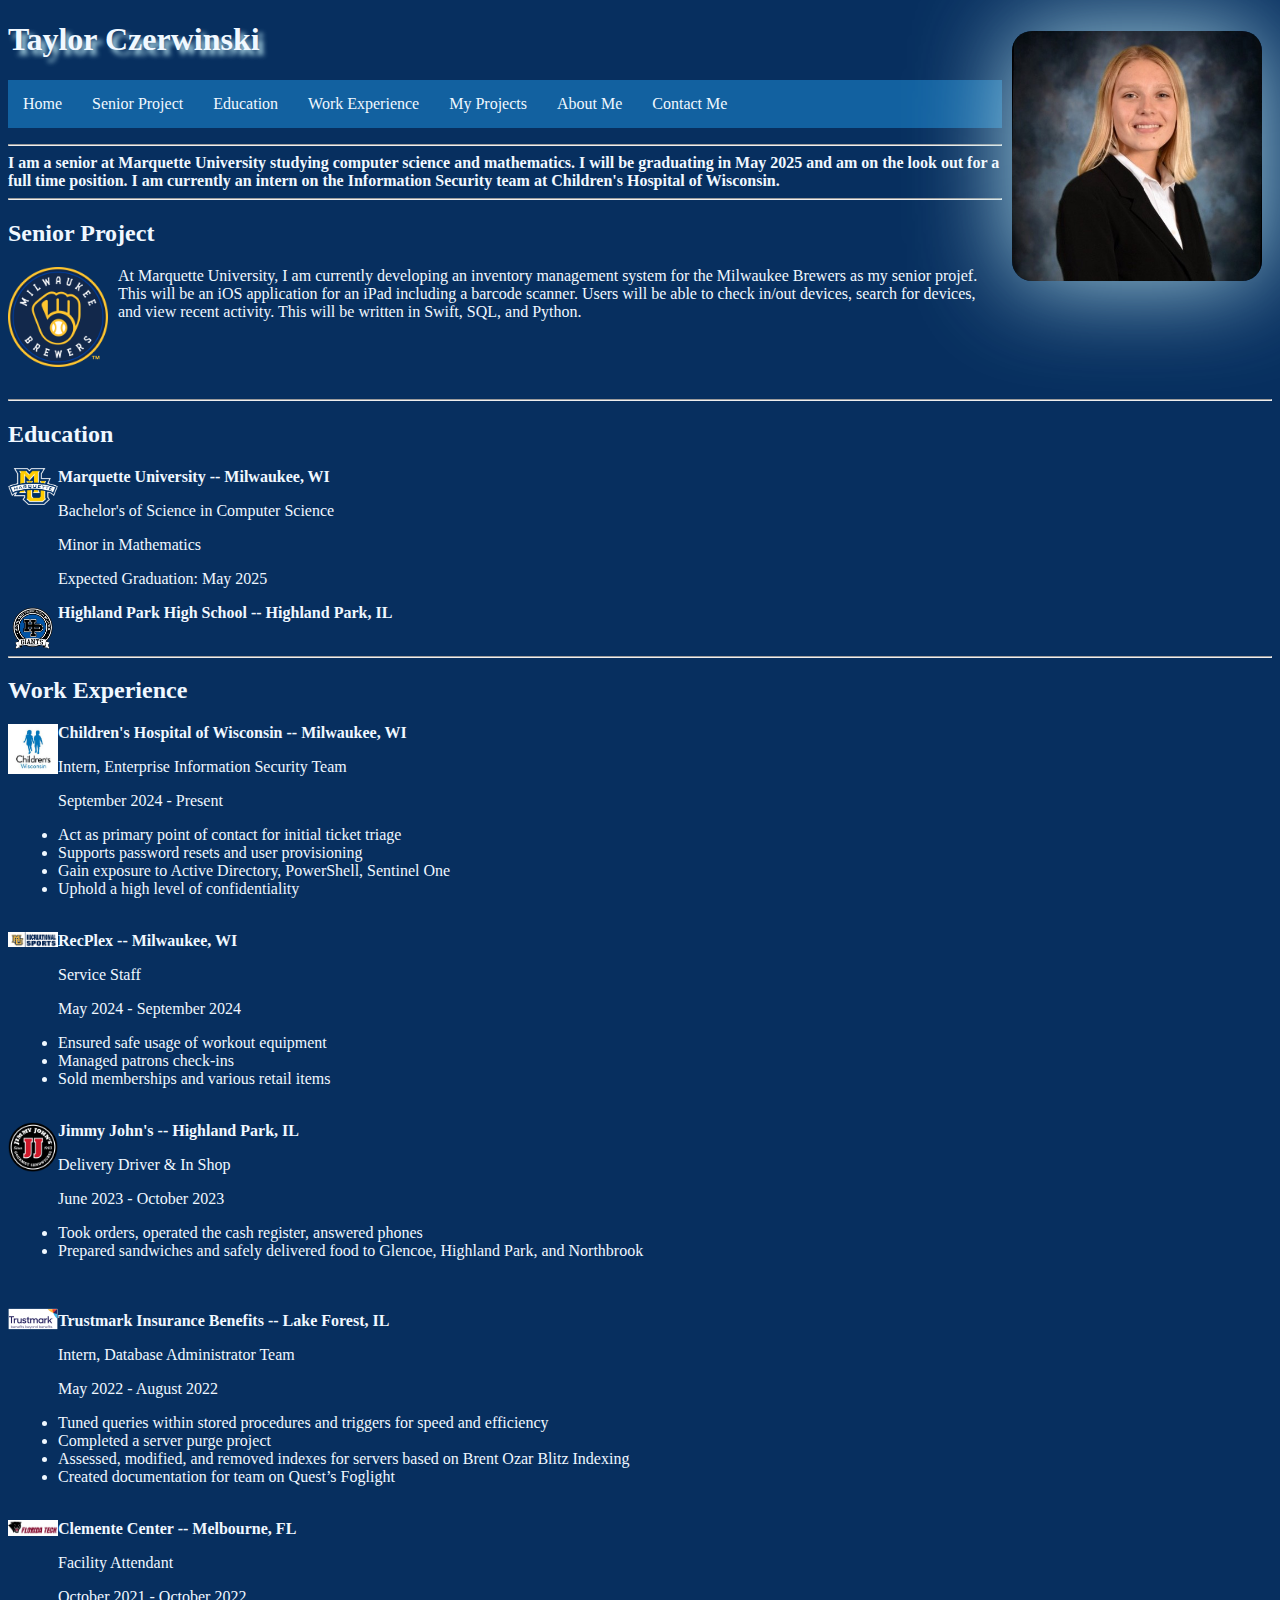
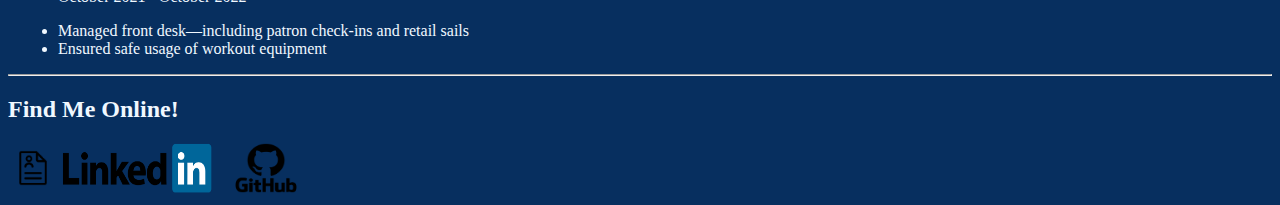
<file: index.html>
<!DOCTYPE html>
<html lang="en">
	<head>
		<meta charset="utf-8">
		<meta name="viewport" content="width=device-width, initial-scale=1">
		<title>Taylor Czerwinski</title>
		<link rel = "stylesheet" href = "index_style.css">


	</head>
	<body>
		<header>
			<img id = "busi" src='images/business.jpeg' alt='A picture of Taylor Czerwinski' width=250 height= 250
			title = "Taylor Czerwinski" />
			
			<link rel = "icon" type = 'image/png' href = 'favicon.png'>
			<h1>Taylor Czerwinski</h1>
			<nav class = "navbar">
				<ul>
					<li><a class = "nav-link" href = "index.html">Home</a></li>
					<li><a class = "nav-link" href = "#senior">Senior Project</a></li>
					<li><a class = "nav-link" href= "#education">Education</a></li>
					<li><a class = "nav-link" href= "#work">Work Experience</a></li>
					<li>
						<a href = "#">My Projects </a>
						<ul class = "dropdown">
							<li><a href = "fakeNews.html">Fake News Detector</a></li>
							<li><a href = "spaceJam.html">Space Jam Video Game</a></li>
							<li><a href = "SAMS.html">Student Account Management System</a></li>

							<li><a href = "AMS.html">Airline Management System</a></li>
							<li><a href = "zillowEstimates.html">Zillow Estimates</a></li>
							<li><a href = "massShootings.html">Mass Shooting Data Analysis</a></li>
							<li><a href = "json.html">Parsing JSON Files</a></li>
							<li><a href = 'penguingame.html'>PyGame 2D Game</a></li>
							<li><a href = 'dssalaries.html'>Data Science Professionals' Salaries</a></li>

						</ul>
					</li>
					<li><a class = "nav-link" href= "websiteFun.html">About Me</a></li>
					<li><a class = "nav-link" href= "#footer">Contact Me</a></li>

				</ul>
			<hr>
		</header>
			<h4>I am a senior at Marquette University studying computer science and mathematics. I will be graduating in May 2025 and am on the look out for a full time position. I am currently an intern on the Information Security team at Children's Hospital of Wisconsin.</h4>
			<hr>
			<div class = "senior" id = "senior">
				<h2>Senior Project</h2>
				<img id = "brewers" src = "images/brewers.png" alt = "Brewers Logo" width = 100 title = "Brewers">
				<p>At Marquette University, I am currently developing an inventory management system for the Milwaukee Brewers as my senior projef. This will be an iOS application for an iPad including a barcode scanner. Users will be able to check in/out devices, search for devices, and view recent activity. This will be written in Swift, SQL, and Python.</p>
				<br>
				<br>
				<br>
			</div>
			<hr>
			<div claas= 'education' id = "education">

				<h2>Education</h2>
				<img id = "mu" src='images/marquette.png' alt='Marquette University Logo' width=50 title ="Marquette University"/>
				<h4>Marquette University -- Milwaukee, WI</h4>
				<p>Bachelor's of Science in Computer Science</p>
				<p>Minor in Mathematics</p>
				<p>Expected Graduation: May 2025</p>
				<img id = "hp" src='images/hphs.jpeg' alt='Highland Park High School Logo' width=50 title ="HPHS"/>
				<h4>Highland Park High School -- Highland Park, IL</h4>
				<br>
				<p></p>
				<p></p>
			</div>	
			<hr>
			<div class = "work" id = "work">
				<h2>Work Experience</h2>
				<div class = "chw">
					<img id = 'chw' src = 'images/chw.png' alt= "Children's Hospital of Wisconsin Logo" width = 50 title = "Childrens Wisconsin">
					<h4>Children's Hospital of Wisconsin -- Milwaukee, WI</h4>
					<p>Intern, Enterprise Information Security Team</p>
					<p>September 2024 - Present</p>
					<ul>
						<li>Act as primary point of contact for initial ticket triage</li>
						<li>Supports password resets and user provisioning</li>
						<li>Gain exposure to Active Directory, PowerShell, Sentinel One</li>
						<li>Uphold a high level of confidentiality</li>
					</ul>
				</div>
				<br>
				<div class = "rec">
					<img id = "rec" src = "images/rec.png" alt = "Marquette Recreational Sports Logo" width = 50 title = "Rec Sports">
					<h4>RecPlex -- Milwaukee, WI</h4>
					<p>Service Staff</p>
					<p>May 2024 - September 2024</p>
					<ul>

						<li> Ensured safe usage of workout equipment</li>
						<li>Managed patrons check-ins</li>
						<li>Sold memberships and various retail items</li>
					</ul>
				</div>

				<br>
				<div class= "jj">
					<img id = "jj" src = "images/jj.png" alt = "Jimmy John's Logo" width = 50 title = "Jimmy Johns">
					<h4>Jimmy John's -- Highland Park, IL</h4>
					<p>Delivery Driver & In Shop</p>
					<p>June 2023 - October 2023</p>
					<ul>
						<li>Took orders, operated the cash register, answered phones</li>
						<li>Prepared sandwiches and safely delivered food to Glencoe, Highland Park, and Northbrook</li>
					</ul>

				</div>

				<br>
				<div class = "trust">
					<img id = "trust" src = "images/trustmark.jpg" alt="Trustmark Logo" width = 50 title = "Trustmark">
					<br>
					<h4>Trustmark Insurance Benefits -- Lake Forest, IL</h4>
					<p>Intern, Database Administrator Team</p>
					<p>May 2022 - August 2022</p>
					<ul>
						<li>Tuned queries within stored procedures and triggers for speed and efficiency</li>
						<li>Completed a server purge project</li>
						<li>Assessed, modified, and removed indexes for servers based on Brent Ozar Blitz Indexing</li>
						<li>Created documentation for team on Quest’s Foglight</li>
					</ul> 
				</div>

				<br>
				<div class = "clemente">
					<img id = "clemente" src = 'images/clemente.png' alt = "Clemente Center" width = 50 title = "CLemente Center">
					<h4>Clemente Center -- Melbourne, FL</h4>
					<p>Facility Attendant</p>
					<p>October 2021 - October 2022</p>
					<ul>
						<li>Managed front desk—including patron check-ins and retail sails</li>
						<li>Ensured safe usage of workout equipment</li>
					</ul>
				</div>


			</div>
<hr>

		<footer id = "footer">
			
			<h2>Find Me Online!</h2>
			<a href='Resume2025.pdf' download><img src ="images/resume-7.png" alt = "Resume icon" width ="50"  title = "Resume"></a>
			<a href="www.linkedin.com/in/taylor-czerwinski-bb0048156" target = "_blank"> <img src="images/LinkedIn_Logo.png" alt = "LinkedIn Logo" width = 150 height = 50 title = "LinkedIn"></a>
			<a href="https://github.com/tczerwinski2020" target = "_blank"> <img src="images/GitHub-logo.png" alt="GitHub Logo" width = 100 height = 50 title="GitHub"></a>
		</footer>
	</body>
</html>
</file>
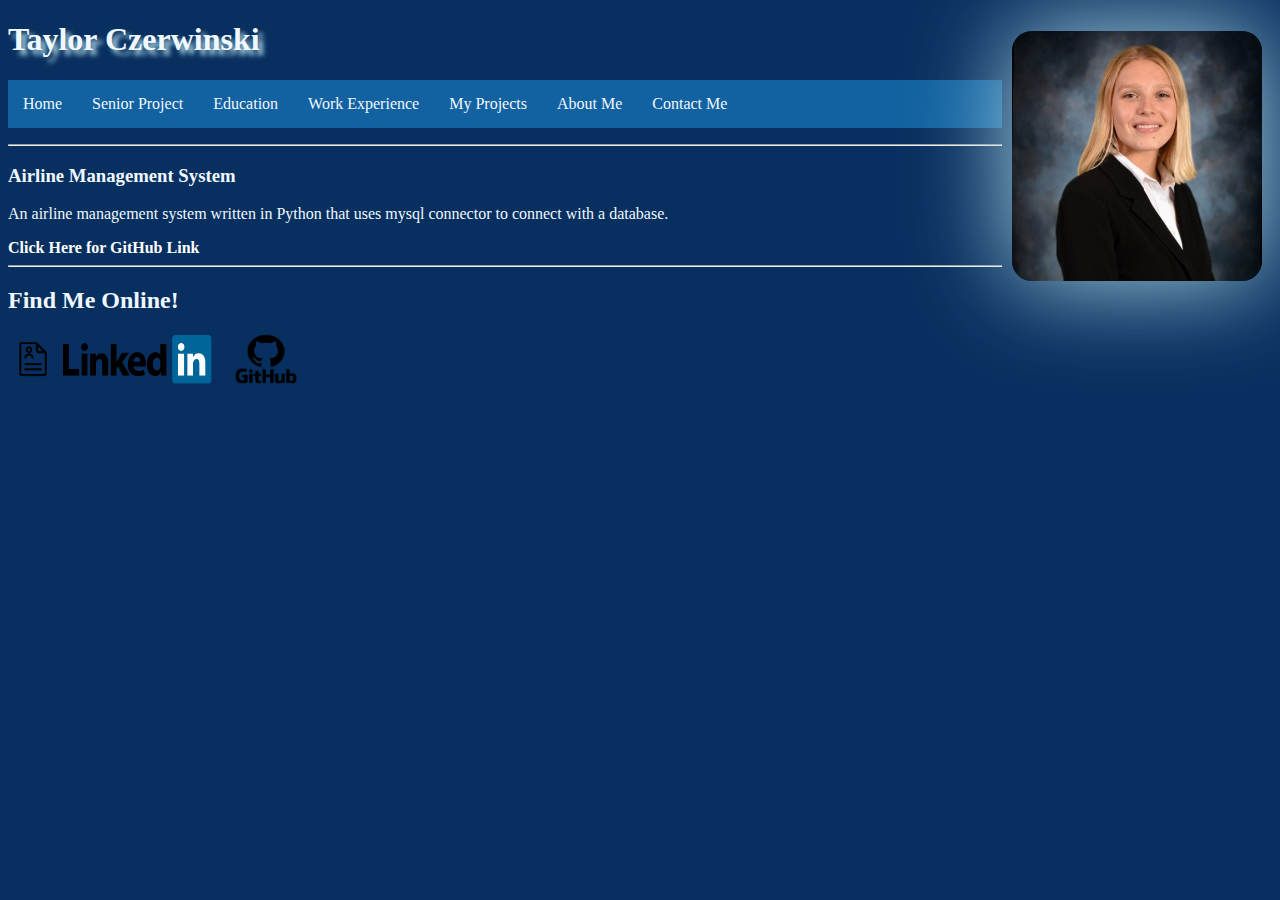
<file: AMS.html>
<!DOCTYPE html>
<html lang="en">
	<head>
		<meta charset="utf-8">
		<meta name="viewport" content="width=device-width, initial-scale=1">
		<title>Airline Management System -- Taylor Czerwinski</title>
		<link rel = "stylesheet" href = "index_style.css">


	</head>
	<body>
		<header>
			<img id = "busi" src='images/business.jpeg' alt='A picture of Taylor Czerwinski' width=250 height= 250
			title = "Taylor Czerwinski" />
			
			<link rel = "icon" type = 'image/png' href = 'favicon.png'>
			<h1>Taylor Czerwinski</h1>
			<nav class = "navbar">
				<ul>
					<li><a class = "nav-link" href = "index.html">Home</a></li>
					<li><a class = "nav-link" href = "index.html#senior">Senior Project</a></li>
					<li><a class = "nav-link" href= "index.html#education">Education</a></li>
					<li><a class = "nav-link" href= "index.html#work">Work Experience</a></li>
					<li>
						<a href = "#">My Projects </a>
						<ul class = "dropdown">
							<li><a href = "fakeNews.html">Fake News Detector</a></li>
							<li><a href = "spaceJam.html">Space Jam Video Game</a></li>
							<li><a href = "SAMS.html">Student Account Management System</a></li>

							<li><a href = "AMS.html">Airline Management System</a></li>
							<li><a href = "zillowEstimates.html">Zillow Estimates</a></li>
							<li><a href = "massShootings.html">Mass Shooting Data Analysis</a></li>
							<li><a href = "json.html">Parsing JSON Files</a></li>
							<li><a href = 'penguingame.html'>PyGame 2D Game</a></li>
							<li><a href = 'dssalaries.html'>Data Science Professionals' Salaries</a></li>


						</ul>
					</li>
					<li><a class = "nav-link" href= "websiteFun.html">About Me</a></li>
					<li><a class = "nav-link" href= "#footer">Contact Me</a></li>

				</ul>
			</nav>
			<hr>
		</header>

		<h3>Airline Management System</h3>
		<p>An airline management system written in Python that uses mysql connector to connect with a database.</p>
		<a id = "github" target= "_blank" href = "https://github.com/tczerwinski2020/AirlineManagement"><h4>Click Here for GitHub Link</h4></a>





	<hr>
		<footer id = "footer">
			
			<h2>Find Me Online!</h2>
			<a href='Resume2025.pdf' download><img src ="images/resume-7.png" alt = "Resume icon" width ="50"  title = "Resume"></a>
			<a href="www.linkedin.com/in/taylor-czerwinski-bb0048156" target = "_blank"> <img src="images/LinkedIn_Logo.png" alt = "LinkedIn Logo" width = 150 height = 50 title = "LinkedIn"></a>
			<a href="https://github.com/tczerwinski2020" target = "_blank"> <img src="images/GitHub-logo.png" alt="GitHub Logo" width = 100 height = 50 title="GitHub"></a>
		</footer>
	</body>
</html>
</file>
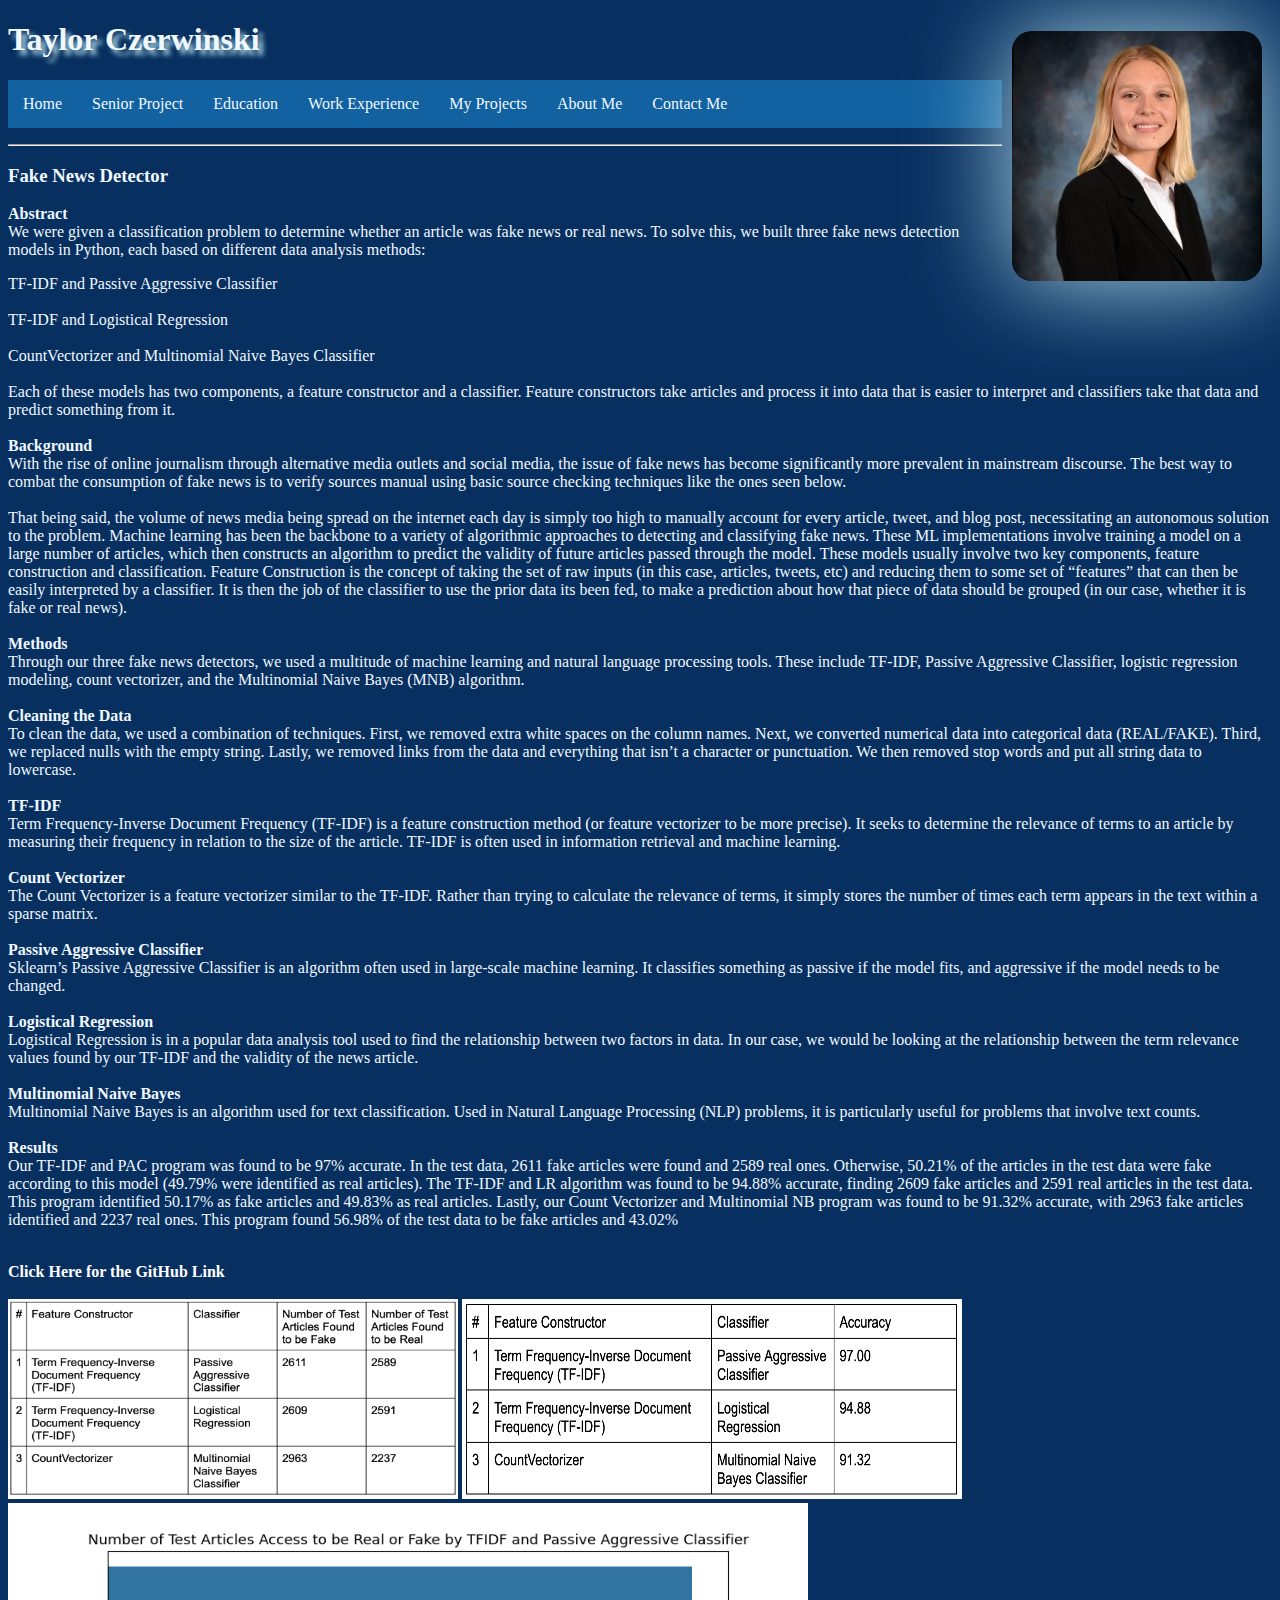
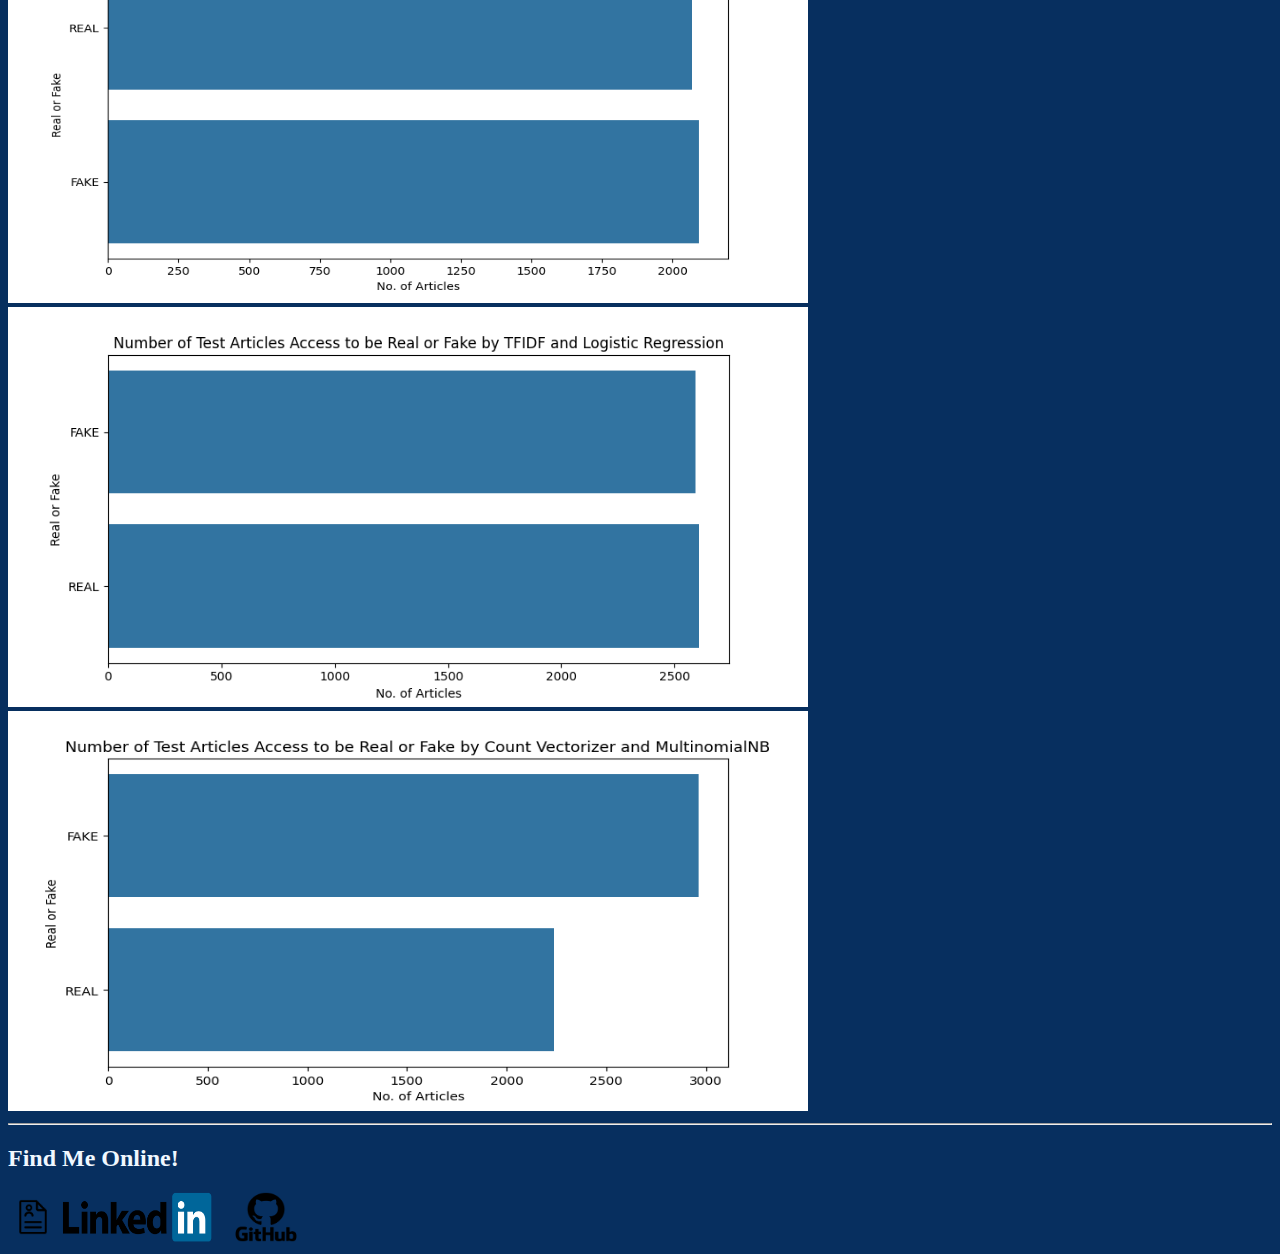
<file: fakeNews.html>
<!DOCTYPE html>
<html lang="en">
	<head>
		<meta charset="utf-8">
		<meta name="viewport" content="width=device-width, initial-scale=1">
		<title>Fake News Detector -- Taylor Czerwinski</title>
		<link rel = "stylesheet" href = "index_style.css">


	</head>
	<body>
		<header>
			<img id = "busi" src='images/business.jpeg' alt='A picture of Taylor Czerwinski' width=250 height= 250
			title = "Taylor Czerwinski" />
			
			<link rel = "icon" type = 'image/png' href = 'favicon.png'>
			<h1>Taylor Czerwinski</h1>
			<nav class = "navbar">
				<ul>
					<li><a class = "nav-link" href = "index.html">Home</a></li>
					<li><a class = "nav-link" href = "index.html#senior">Senior Project</a></li>
					<li><a class = "nav-link" href= "index.html#education">Education</a></li>
					<li><a class = "nav-link" href= "index.html#work">Work Experience</a></li>
					<li>
						<a href = "#">My Projects </a>
						<ul class = "dropdown">
							<li><a href = "fakeNews.html">Fake News Detector</a></li>
							<li><a href = "spaceJam.html">Space Jam Video Game</a></li>
							<li><a href = "SAMS.html">Student Account Management System</a></li>

							<li><a href = "AMS.html">Airline Management System</a></li>
							<li><a href = "zillowEstimates.html">Zillow Estimates</a></li>
							<li><a href = "massShootings.html">Mass Shooting Data Analysis</a></li>
							<li><a href = "json.html">Parsing JSON Files</a></li>
							<li><a href = 'penguingame.html'>PyGame 2D Game</a></li>
							<li><a href = 'dssalaries.html'>Data Science Professionals' Salaries</a></li>


						</ul>
					</li>
					<li><a class = "nav-link" href= "websiteFun.html">About Me</a></li>
					<li><a class = "nav-link" href= "#footer">Contact Me</a></li>

				</ul>
			</nav>
			<hr>
		</header>

		<h3><b>Fake News Detector</b></h3>
		<p><b>Abstract</b>
			<br>

			We were given a classification problem to determine whether an article was fake news or real news. To solve this, we built three fake news detection models in Python, each based on different data analysis methods:
			<br><li>TF-IDF and Passive Aggressive Classifier</li>
			<br><li>TF-IDF and Logistical Regression</li>
			<br><li>CountVectorizer and Multinomial Naive Bayes Classifier</li>


			<br>Each of these models has two components, a feature constructor and a classifier. Feature constructors take articles and process it into data that is easier to interpret and classifiers take that data and predict something from it. 

			<br>
			<br><b>Background</b>
			<br>
			With the rise of online journalism through alternative media outlets and social media, the issue of fake news has become significantly more prevalent in mainstream discourse. The best way to combat the consumption of fake news is to verify sources manual using basic source checking techniques like the ones seen below.

			<br><br>
			That being said, the volume of news media being spread on the internet each day is simply too high to manually account for every article, tweet, and blog post, necessitating an autonomous solution to the problem. Machine learning has been the backbone to a variety of algorithmic approaches to detecting and classifying fake news. These ML implementations involve training a model on a large number of articles, which then constructs an algorithm to predict the validity of future articles passed through the model. These models usually involve two key components,  feature construction and classification. Feature Construction is the concept of taking the set of raw inputs (in this case, articles, tweets, etc) and reducing them to some set of “features” that can then be easily interpreted by a classifier. It is then the job of the classifier to use the prior data its been fed, to make a prediction about how that piece of data should be grouped (in our case, whether it is fake or real news). 

		<br><br>
		<b>Methods</b><br>
		Through our three fake news detectors, we used a multitude of machine learning and natural language processing tools. These include TF-IDF, Passive Aggressive Classifier, logistic regression modeling, count vectorizer, and the Multinomial Naive Bayes (MNB) algorithm. 

		<br><br><b>
		Cleaning the Data</b>
		<br>
		To clean the data, we used a combination of techniques. First, we removed extra white spaces on the column names. Next, we converted numerical data into categorical data (REAL/FAKE). Third, we replaced nulls with the empty string. Lastly, we removed links from the data and everything that isn’t a character or punctuation. We then removed stop words and put all string data to lowercase. 
		<br>
<br>
		<b>TF-IDF</b><br>
		Term Frequency-Inverse Document Frequency (TF-IDF) is a feature construction method (or feature vectorizer to be more precise). It seeks to determine the relevance of terms to an article by measuring their frequency in relation to the size of the article. TF-IDF is often used in information retrieval and machine learning.
		<br>
		<br>
		<b>
		Count Vectorizer</b><br>
		The Count Vectorizer is a feature vectorizer similar to the TF-IDF. Rather than trying to calculate the relevance of terms, it simply stores the number of times each term appears in the text within a sparse matrix. 
<br>
		<br>
		<b>Passive Aggressive Classifier</b><br>
		Sklearn’s Passive Aggressive Classifier is an algorithm often used in large-scale machine learning. It classifies something as passive if the model fits, and aggressive if the model needs to be changed. 
<br>
		<br>
		<b>Logistical Regression</b><br>
		Logistical Regression is in a popular data analysis tool used to find the relationship between two factors in data. In our case, we would be looking at the relationship between the term relevance values found by our TF-IDF and the validity of the news article. 
<br>
		<br><b>Multinomial Naive Bayes</b><br>
		Multinomial Naive Bayes is an algorithm used for text classification. Used in Natural Language Processing (NLP) problems, it is particularly useful for problems that involve text counts. 
		<br>
		<br>
		<b>Results</b><br>
		Our TF-IDF and PAC program was found to be 97% accurate. In the test data, 2611 fake articles were found and 2589 real ones. Otherwise, 50.21% of the articles in the test data were fake according to this model (49.79% were identified as real articles). The TF-IDF and LR algorithm was found to be 94.88% accurate, finding 2609 fake articles and 2591 real articles in the test data. This program identified 50.17% as fake articles and 49.83% as real articles. Lastly, our Count Vectorizer and Multinomial NB program was found to be 91.32% accurate, with 2963 fake articles identified and 2237 real ones. This program found 56.98% of the test data to be fake articles and 43.02% 

		<br>
		<br>
		</p>
		<a id = "github" href="https://github.com/tczerwinski2020/fakeNews" target = "_blank"><h4>Click Here for the GitHub Link</h4></a>
		<br>
		<img src = 'images/fakeNews/realorfakeresults.png' alt = 'Real or Fake Results for 3 Fake News Detectors on Test Data' width = 450 height = 200/>
		<img src = 'images/fakeNews/accuracyresults.png' alt = 'Accuracy Results for 3 Fake News Detectors' width = 500 height = 200/>
		<img src = 'images/fakeNews/tfidfpac.png' alt = "Bar Graph of Results from TFIDF and PAC program on testing data" width = 800 height = 400/>
		<img src = 'images/fakeNews/tfidflogreg.png' alt = "Bar Graph of Results from TFIDF and LOG REG program on testing data" width = 800 height = 400/>
		<img src = 'images/fakeNews/countmultinb.png' alt = "Bar Graph of Results from Count Vectorizer and Multinomial NB program on testing data" width = 800 height = 400/>
	

	<hr>
		<footer id = "footer">
			
			<h2>Find Me Online!</h2>
			<a href='Resume2025.pdf' download><img src ="images/resume-7.png" alt = "Resume icon" width ="50"  title = "Resume"></a>
			<a href="www.linkedin.com/in/taylor-czerwinski-bb0048156" target = "_blank"> <img src="images/LinkedIn_Logo.png" alt = "LinkedIn Logo" width = 150 height = 50 title = "LinkedIn"></a>
			<a href="https://github.com/tczerwinski2020" target = "_blank"> <img src="images/GitHub-logo.png" alt="GitHub Logo" width = 100 height = 50 title="GitHub"></a>
		</footer>
	</body>
</html>
</file>
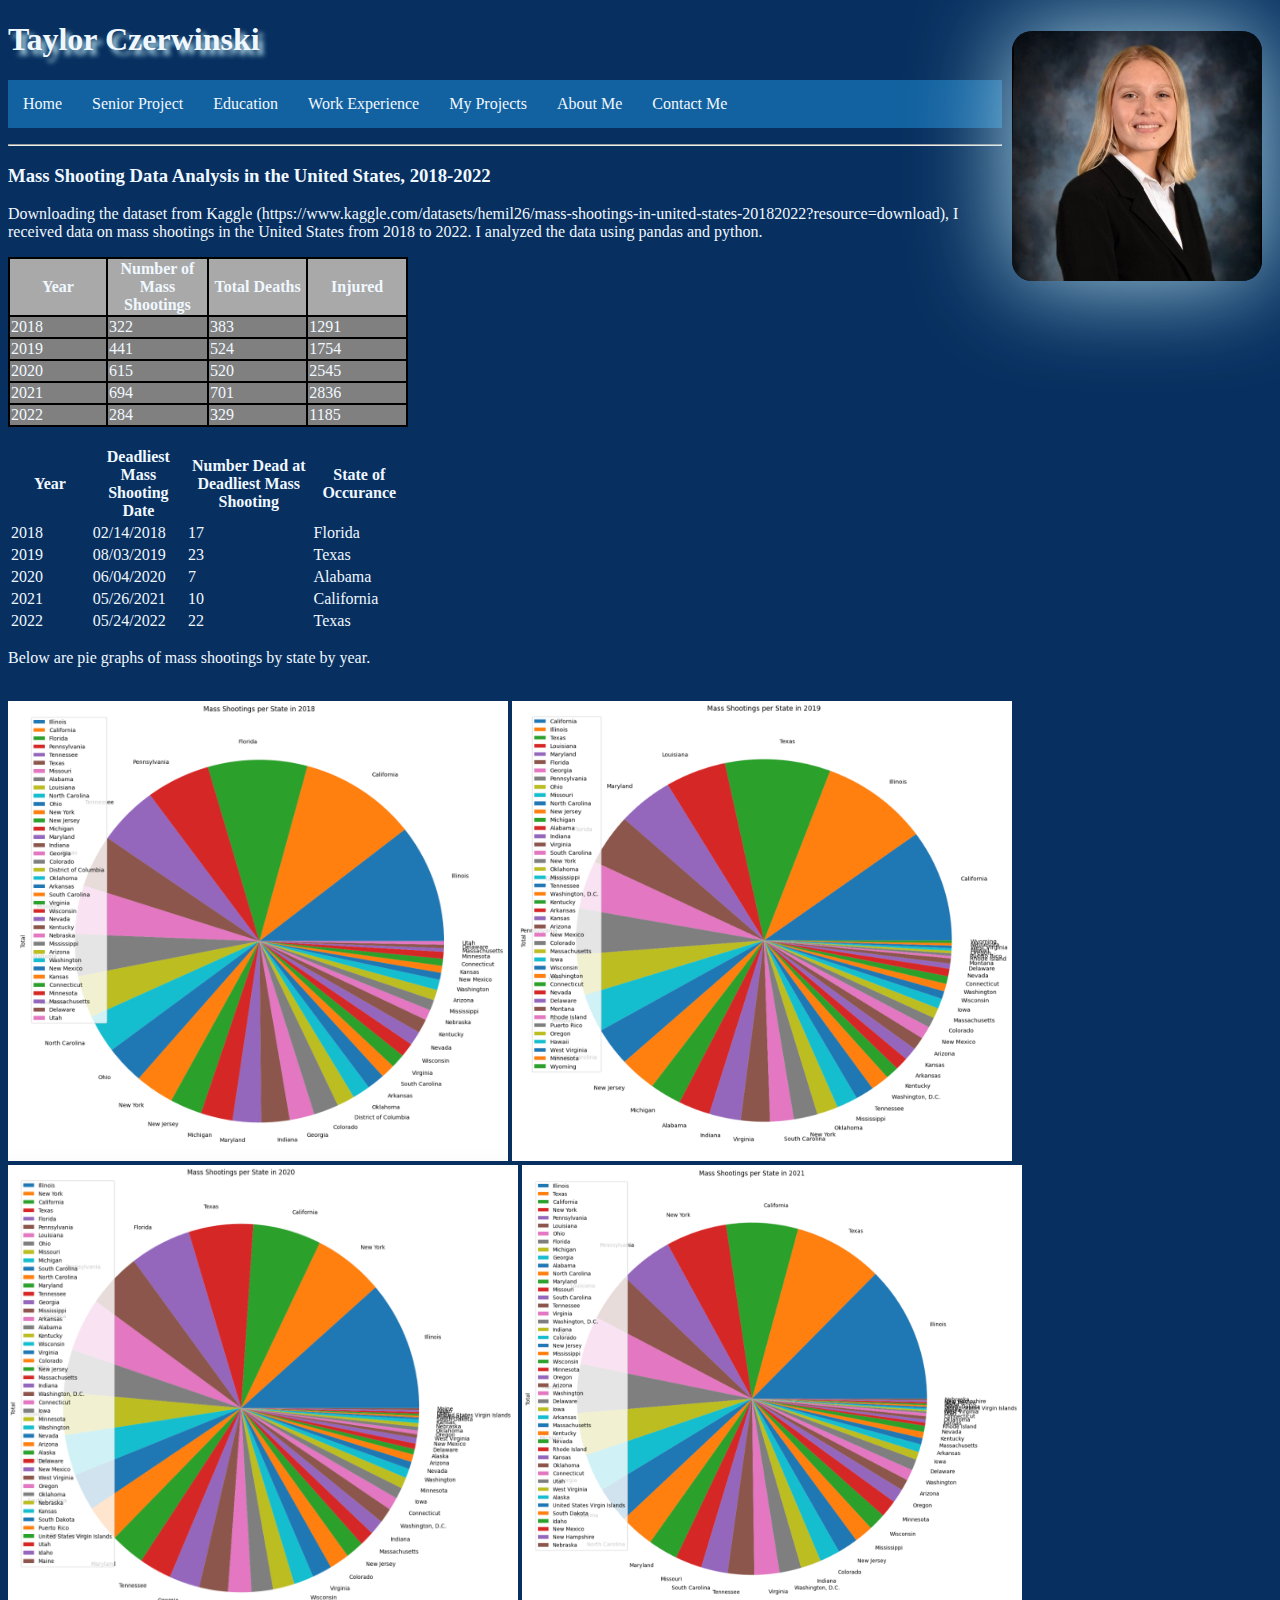
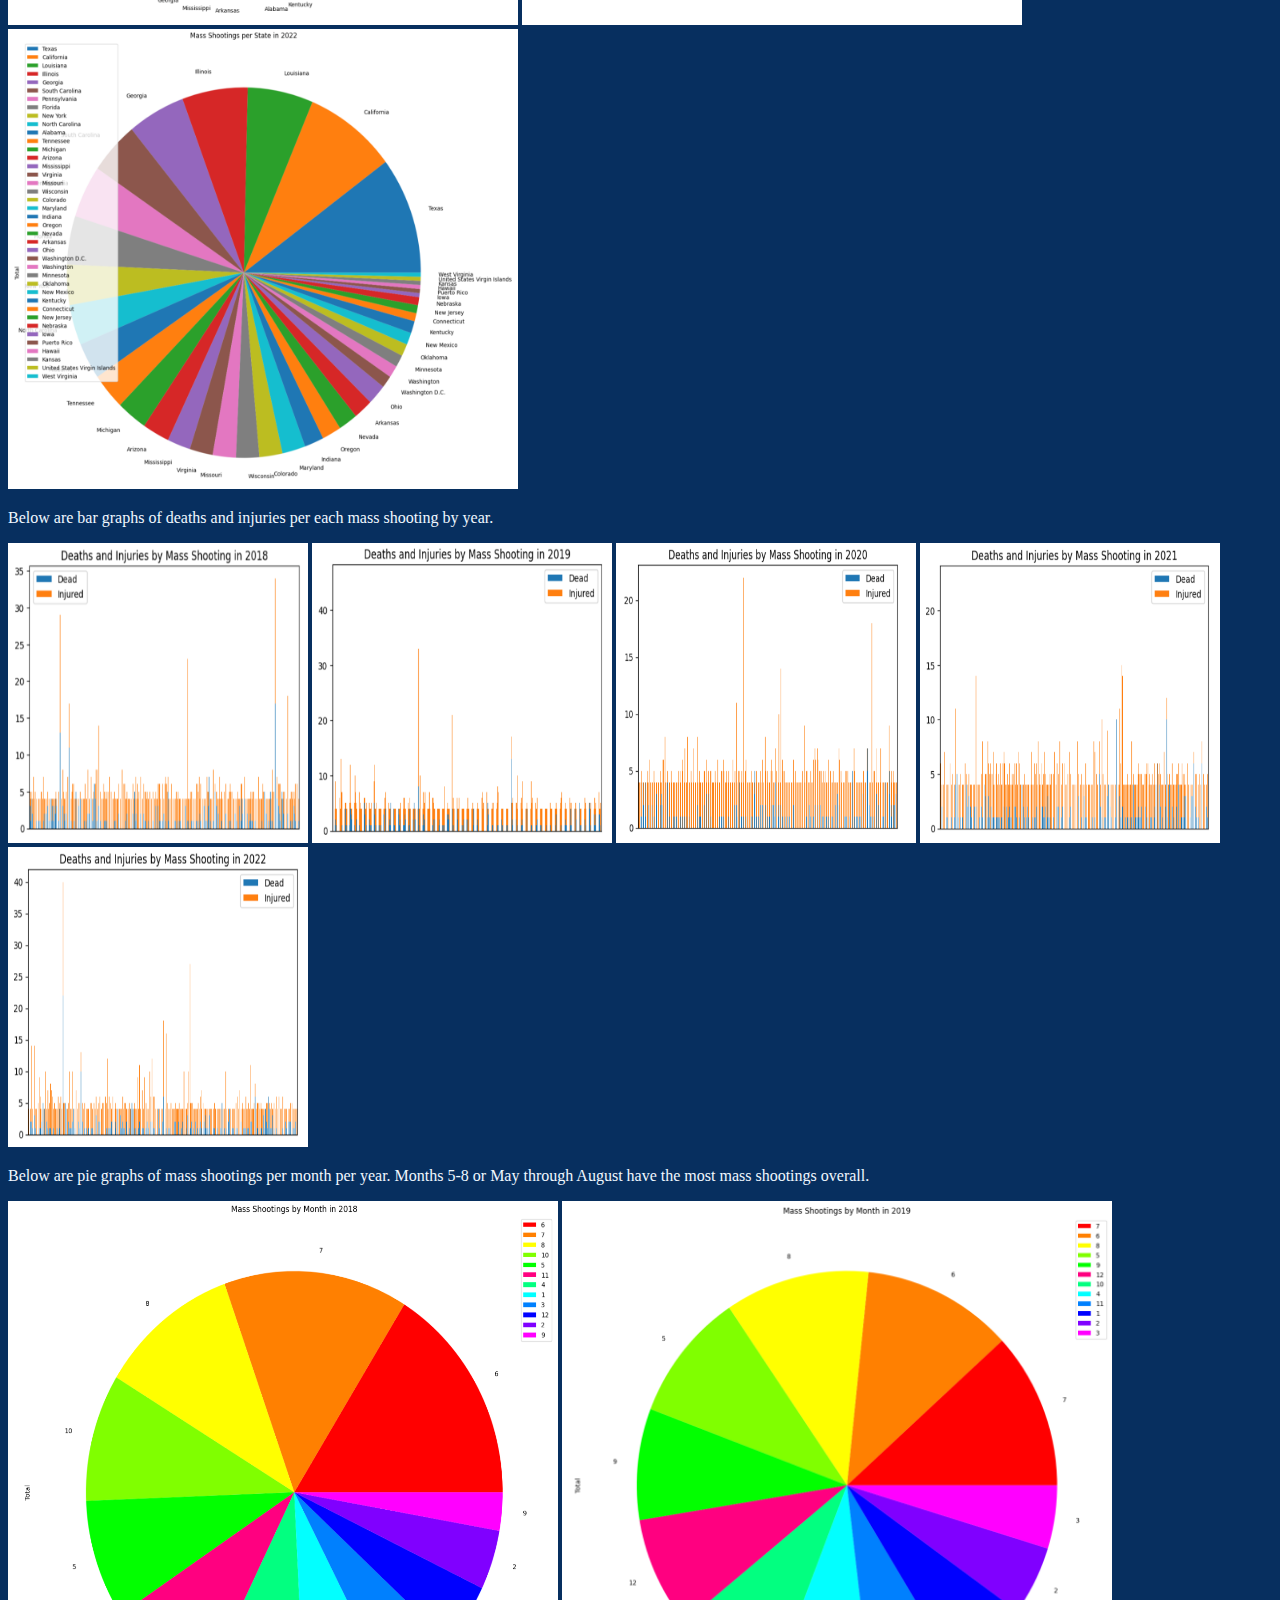
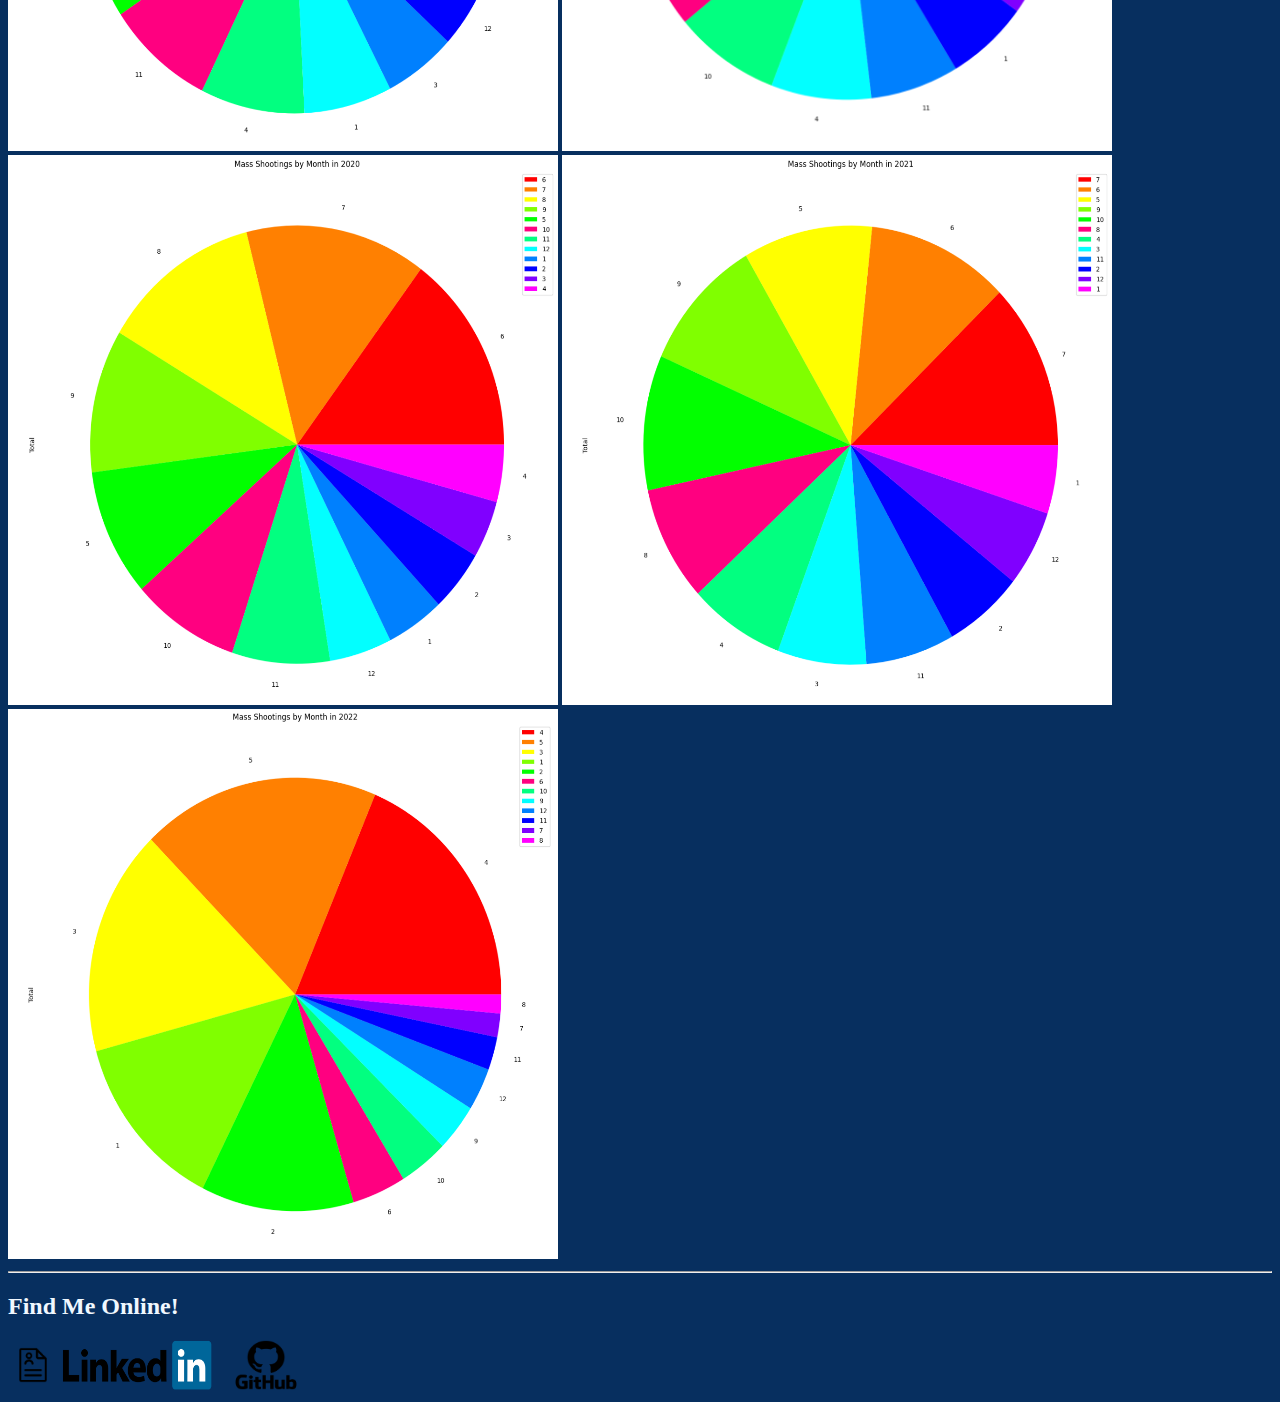
<file: massShootings.html>
<!DOCTYPE html>
<html lang="en">
	<head>
		<meta charset="utf-8">
		<meta name="viewport" content="width=device-width, initial-scale=1">
		<title>Zillow Estimates -- Taylor Czerwinski</title>
		<link rel = "stylesheet" href = "index_style.css">


	</head>
	<body>
		<header>
			<img id = "busi" src='images/business.jpeg' alt='A picture of Taylor Czerwinski' width=250 height= 250
			title = "Taylor Czerwinski" />
			
			<link rel = "icon" type = 'image/png' href = 'favicon.png'>
			<h1>Taylor Czerwinski</h1>
			<nav class = "navbar">
				<ul>
					<li><a class = "nav-link" href = "index.html">Home</a></li>
					<li><a class = "nav-link" href = "index.html#senior">Senior Project</a></li>
					<li><a class = "nav-link" href= "index.html#education">Education</a></li>
					<li><a class = "nav-link" href= "index.html#work">Work Experience</a></li>
					<li>
						<a href = "#">My Projects </a>
						<ul class = "dropdown">
							<li><a href = "fakeNews.html">Fake News Detector</a></li>
							<li><a href = "spaceJam.html">Space Jam Video Game</a></li>
							<li><a href = "SAMS.html">Student Account Management System</a></li>

							<li><a href = "AMS.html">Airline Management System</a></li>
							<li><a href = "zillowEstimates.html">Zillow Estimates</a></li>
							<li><a href = "massShootings.html">Mass Shooting Data Analysis</a></li>
							<li><a href = "json.html">Parsing JSON Files</a></li>
							<li><a href = 'penguingame.html'>PyGame 2D Game</a></li>
							<li><a href = 'dssalaries.html'>Data Science Professionals' Salaries</a></li>


						</ul>
					</li>
					<li><a class = "nav-link" href= "websiteFun.html">About Me</a></li>
					<li><a class = "nav-link" href= "#footer">Contact Me</a></li>

				</ul>
			</nav>
			<hr>
		</header>

	

	
		<h3>Mass Shooting Data Analysis in the United States, 2018-2022</h3>
		<p>Downloading the dataset from Kaggle (https://www.kaggle.com/datasets/hemil26/mass-shootings-in-united-states-20182022?resource=download), I received data on mass shootings in the United States from 2018 to 2022. I analyzed the data using pandas and python.</p>

		<table bgcolor="black" width = "400">
			<tr bgcolor="darkgrey">
				<th width = "100">Year</th>
				<th width = "100">Number of Mass Shootings</th>
				<th width = "100">Total Deaths</th>
				<th width = "100">Injured</th>
			</tr>
			<tr bgcolor="grey">
				<td>2018</td>
				<td>322</td>
				<td>383</td>
				<td>1291</td>
			</tr>
			<tr bgcolor="grey">
				<td>2019</td>
				<td>441</td>
				<td>524</td>
				<td>1754</td>
			</tr>
			<tr bgcolor="grey">
				<td>2020</td>
				<td>615</td>
				<td>520</td>
				<td>2545</td>
			</tr>
			<tr bgcolor="grey">
				<td>2021</td>
				<td>694</td>
				<td>701</td>
				<td>2836</td>
			</tr>
			<tr bgcolor="grey">
				<td>2022</td>
				<td>284</td>
				<td>329</td>
				<td>1185</td>
			</tr>
		</table>
		<br>
		<table width = "400">
			<tr>
				<th width = "100">Year</th>
				<th width = "100">Deadliest Mass Shooting Date</th>
				<th width = "150">Number Dead at Deadliest Mass Shooting</th>
				<th width = "100">State of Occurance</th>
			</tr>
			<tr>
				<td>2018</td>
				<td>02/14/2018</td>
				<td>17</td>
				<td>Florida</td>
			</tr>
			<tr>
				<td>2019</td>
				<td>08/03/2019</td>
				<td>23</td>
				<td>Texas</td>
			</tr>
			<tr>
				<td>2020</td>
				<td>06/04/2020</td>
				<td>7</td>
				<td>Alabama</td>
			</tr>
			<tr>
				<td>2021</td>
				<td>05/26/2021</td>
				<td>10</td>
				<td>California</td>
			</tr>
			<tr>
				<td>2022</td>
				<td>05/24/2022</td>
				<td>22</td>
				<td>Texas</td>
			</tr>
		</table>



		<p>Below are pie graphs of mass shootings by state by year.</p>
		<br>
		<img src = 'images/massShootingImages/2018images/bystategraph2018.png' alt = "A pie graph of state's mass shootings in 2018" width = 500 height = 460>
		<img src="images/massShootingImages/2019images/stategraph2019.png" alt = "A pie graph of state's mass shootings in 2019" width = 500 height = 460>
		<img src = 'images/massShootingImages/2020images/bystategraph2020.png' alt = "A pie graph of state's mass shootings in 2020" width = 510 height = 460>
		<img src="images/massShootingImages/2021images/stategraph2021.png" alt = "A pie graph of state's mass shootings in 2021" width = 500 height = 460>
		<img src="images/massShootingImages/2022images/stategraph2022.png" alt = "A pie graph of state's mass shootings in 2022" width = 510 height = 460>
		<br>
		<p>Below are bar graphs of deaths and injuries per each mass shooting by year.</p>
		<img src ="images/massShootingImages/2018images/totalgraph2018.png" alt = "A stacked bar graph of deaths and injuries per mass shooting in 2018" width = 300 height = 300>
		<img src ="images/massShootingImages/2019images/totalgraph2019.png" alt = "A stacked bar graph of deaths and injuries per mass shooting in 2019" width = 300 height = 300>
		<img src ="images/massShootingImages/2020images/totalgraph2020.png" alt = "A stacked bar graph of deaths and injuries per mass shooting in 2020" width = 300 height = 300>
		<img src ="images/massShootingImages/2021images/totalgraph2021.png" alt = "A stacked bar graph of deaths and injuries per mass shooting in 2021" width = 300 height = 300>
		<img src ="images/massShootingImages/2022images/totalgraph2022.png" alt = "A stacked bar graph of deaths and injuries per mass shooting in 2022" width = 300 height = 300>
		<br>
		<p>Below are pie graphs of mass shootings per month per year. Months 5-8 or May through August have the most mass shootings overall.</p>
		<img src="images/massShootingImages/2018images/bymonth2018.png" alt = "A pie graph of mass shootings by month in 2018" width =550 height = 550>
		<img src="images/massShootingImages/2019images/bymonth2019.png" alt = "A pie graph of mass shootings by month in 2019" width =550 height = 550>
		<img src="images/massShootingImages/2020images/bymonth2020.png" alt = "A pie graph of mass shootings by month in 2020" width =550 height = 550>
		<img src="images/massShootingImages/2021images/bymonth2021.png" alt = "A pie graph of mass shootings by month in 2021" width =550 height = 550>
		<img src="images/massShootingImages/2022images/bymonth2022.png" alt = "A pie graph of mass shootings by month in 2022" width =550 height = 550>

	<hr>
		<footer id = "footer">
			
			<h2>Find Me Online!</h2>
			<a href='Resume2025.pdf' download><img src ="images/resume-7.png" alt = "Resume icon" width ="50"  title = "Resume"></a>
			<a href="www.linkedin.com/in/taylor-czerwinski-bb0048156" target = "_blank"> <img src="images/LinkedIn_Logo.png" alt = "LinkedIn Logo" width = 150 height = 50 title = "LinkedIn"></a>
			<a href="https://github.com/tczerwinski2020" target = "_blank"> <img src="images/GitHub-logo.png" alt="GitHub Logo" width = 100 height = 50 title="GitHub"></a>
		</footer>
	</body>
</html>
</file>
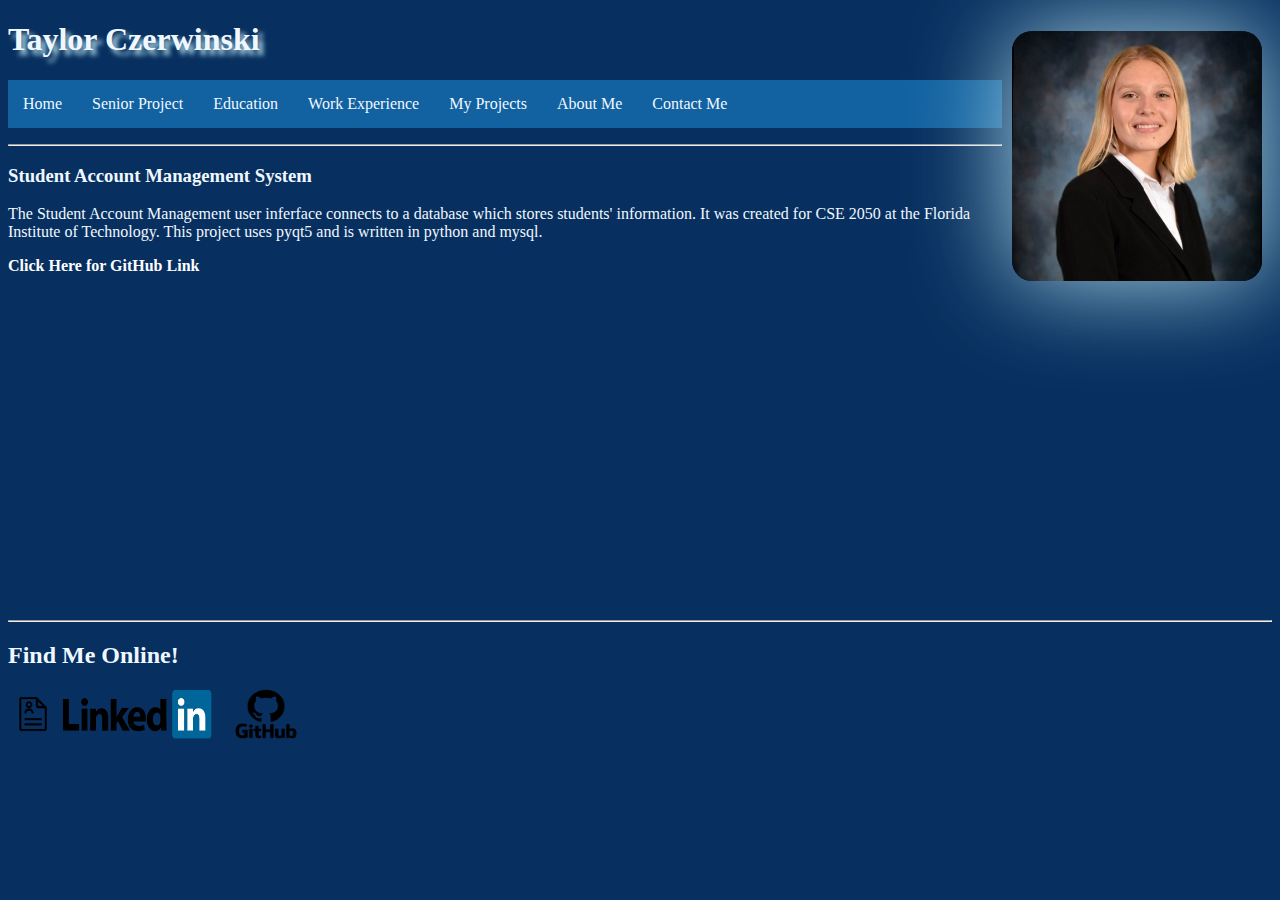
<file: SAMS.html>
<!DOCTYPE html>
<html lang="en">
	<head>
		<meta charset="utf-8">
		<meta name="viewport" content="width=device-width, initial-scale=1">
		<title>Student Account Management System -- Taylor Czerwinski</title>
		<link rel = "stylesheet" href = "index_style.css">


	</head>
	<body>
		<header>
			<img id = "busi" src='images/business.jpeg' alt='A picture of Taylor Czerwinski' width=250 height= 250
			title = "Taylor Czerwinski" />
			
			<link rel = "icon" type = 'image/png' href = 'favicon.png'>
			<h1>Taylor Czerwinski</h1>
			<nav class = "navbar">
				<ul>
					<li><a class = "nav-link" href = "index.html">Home</a></li>
					<li><a class = "nav-link" href = "index.html#senior">Senior Project</a></li>
					<li><a class = "nav-link" href= "index.html#education">Education</a></li>
					<li><a class = "nav-link" href= "index.html#work">Work Experience</a></li>
					<li>
						<a href = "#">My Projects </a>
						<ul class = "dropdown">
							<li><a href = "fakeNews.html">Fake News Detector</a></li>
							<li><a href = "spaceJam.html">Space Jam Video Game</a></li>
							<li><a href = "SAMS.html">Student Account Management System</a></li>

							<li><a href = "AMS.html">Airline Management System</a></li>
							<li><a href = "zillowEstimates.html">Zillow Estimates</a></li>
							<li><a href = "massShootings.html">Mass Shooting Data Analysis</a></li>
							<li><a href = "json.html">Parsing JSON Files</a></li>
							<li><a href = 'penguingame.html'>PyGame 2D Game</a></li>
							<li><a href = 'dssalaries.html'>Data Science Professionals' Salaries</a></li>


						</ul>
					</li>
					<li><a class = "nav-link" href= "websiteFun.html">About Me</a></li>
					<li><a class = "nav-link" href= "#footer">Contact Me</a></li>

				</ul>
			</nav>
			<hr>
		</header>


		<h3>Student Account Management System</h3>
		<p>The Student Account Management user inferface connects to a database which stores students' information. It was created for CSE 2050 at the Florida Institute of Technology. This project uses pyqt5 and is written in python and mysql.</p>
		<a id = "github" target = "_blank" href="https://github.com/tczerwinski2020/StudentAccountManagementSystem"><h4>Click Here for GitHub Link</h4></a>
		<br>
		<iframe width="560" height="315" src="https://www.youtube.com/embed/TQzuPEB7uXo?si=FGkRF2V0jPtrlt3R" title="YouTube video player" frameborder="0" allow="accelerometer; autoplay; clipboard-write; encrypted-media; gyroscope; picture-in-picture; web-share" allowfullscreen></iframe>




	<hr>
		<footer id = "footer">
			
			<h2>Find Me Online!</h2>
			<a href='Resume2025.pdf' download><img src ="images/resume-7.png" alt = "Resume icon" width ="50"  title = "Resume"></a>
			<a href="www.linkedin.com/in/taylor-czerwinski-bb0048156" target = "_blank"> <img src="images/LinkedIn_Logo.png" alt = "LinkedIn Logo" width = 150 height = 50 title = "LinkedIn"></a>
			<a href="https://github.com/tczerwinski2020" target = "_blank"> <img src="images/GitHub-logo.png" alt="GitHub Logo" width = 100 height = 50 title="GitHub"></a>
		</footer>
	</body>
</html>
</file>
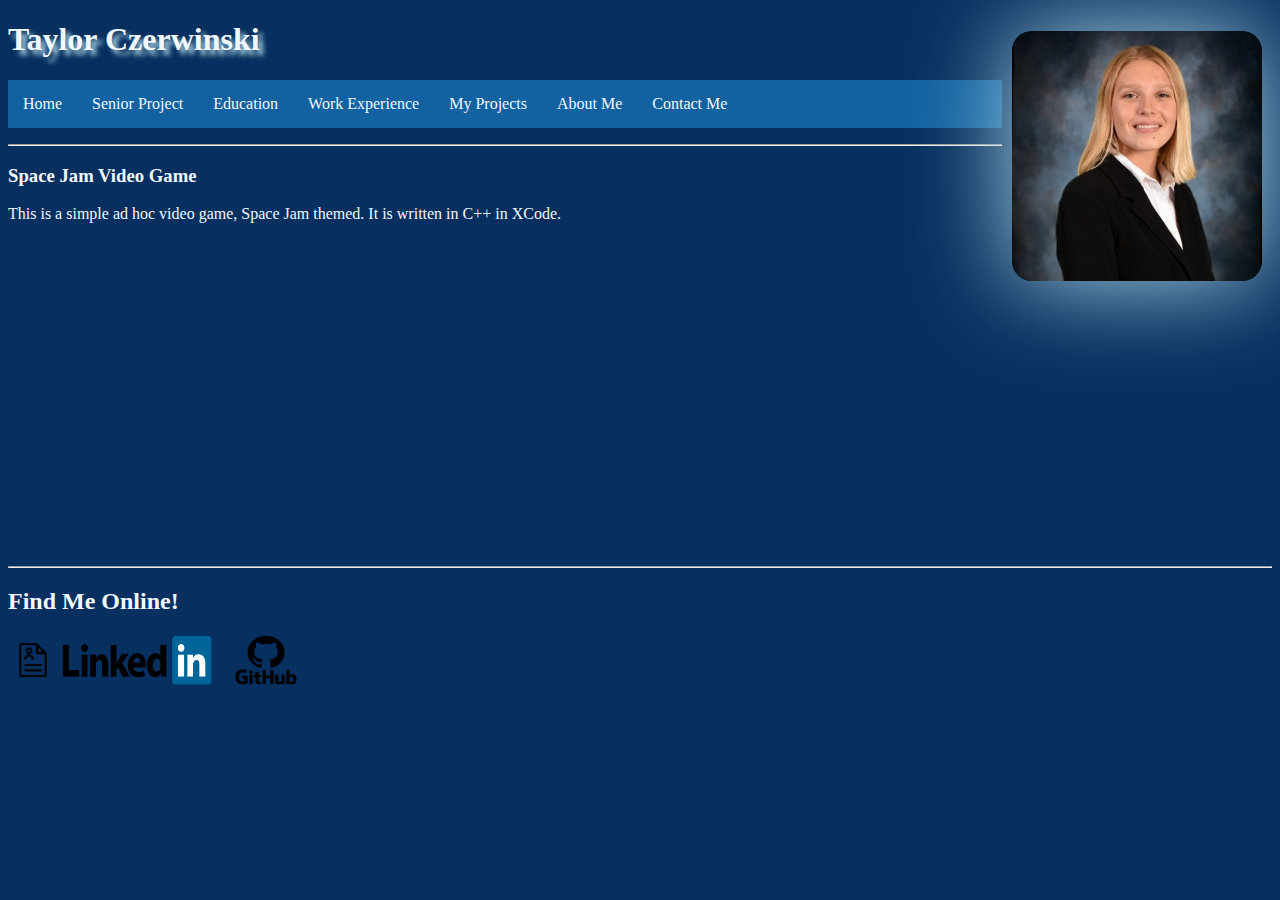
<file: spaceJam.html>
<!DOCTYPE html>
<html lang="en">
	<head>
		<meta charset="utf-8">
		<meta name="viewport" content="width=device-width, initial-scale=1">
		<title>Space Jam Video Game -- Taylor Czerwinski</title>
		<link rel = "stylesheet" href = "index_style.css">


	</head>
	<body>
		<header>
			<img id = "busi" src='images/business.jpeg' alt='A picture of Taylor Czerwinski' width=250 height= 250
			title = "Taylor Czerwinski" />
			
			<link rel = "icon" type = 'image/png' href = 'favicon.png'>
			<h1>Taylor Czerwinski</h1>
			<nav class = "navbar">
				<ul>
					<li><a class = "nav-link" href = "index.html">Home</a></li>
					<li><a class = "nav-link" href = "index.html#senior">Senior Project</a></li>
					<li><a class = "nav-link" href= "index.html#education">Education</a></li>
					<li><a class = "nav-link" href= "index.html#work">Work Experience</a></li>
					<li>
						<a href = "#">My Projects </a>
						<ul class = "dropdown">
							<li><a href = "fakeNews.html">Fake News Detector</a></li>
							<li><a href = "spaceJam.html">Space Jam Video Game</a></li>
							<li><a href = "SAMS.html">Student Account Management System</a></li>

							<li><a href = "AMS.html">Airline Management System</a></li>
							<li><a href = "zillowEstimates.html">Zillow Estimates</a></li>
							<li><a href = "massShootings.html">Mass Shooting Data Analysis</a></li>
							<li><a href = "json.html">Parsing JSON Files</a></li>
							<li><a href = 'penguingame.html'>PyGame 2D Game</a></li>
							<li><a href = 'dssalaries.html'>Data Science Professionals' Salaries</a></li>


						</ul>
					</li>
					<li><a class = "nav-link" href= "websiteFun.html">About Me</a></li>
					<li><a class = "nav-link" href= "#footer">Contact Me</a></li>

				</ul>
			</nav>
			<hr>
		</header>

		<h3><b>Space Jam Video Game</b></h3>
		<p>This is a simple ad hoc video game, Space Jam themed. It is written in C++ in XCode.</p>
		<iframe width="560" height="315" src="https://www.youtube.com/embed/j-Zn-pkfnmw?si=2Azxn8SvFChg43ox" title="YouTube video player" frameborder="0" allow="accelerometer; autoplay; clipboard-write; encrypted-media; gyroscope; picture-in-picture; web-share" allowfullscreen></iframe>




	<hr>
		<footer id = "footer">
			
			<h2>Find Me Online!</h2>
			<a href='Resume2025.pdf' download><img src ="images/resume-7.png" alt = "Resume icon" width ="50"  title = "Resume"></a>
			<a href="www.linkedin.com/in/taylor-czerwinski-bb0048156" target = "_blank"> <img src="images/LinkedIn_Logo.png" alt = "LinkedIn Logo" width = 150 height = 50 title = "LinkedIn"></a>
			<a href="https://github.com/tczerwinski2020" target = "_blank"> <img src="images/GitHub-logo.png" alt="GitHub Logo" width = 100 height = 50 title="GitHub"></a>
		</footer>
	</body>
</html>
</file>
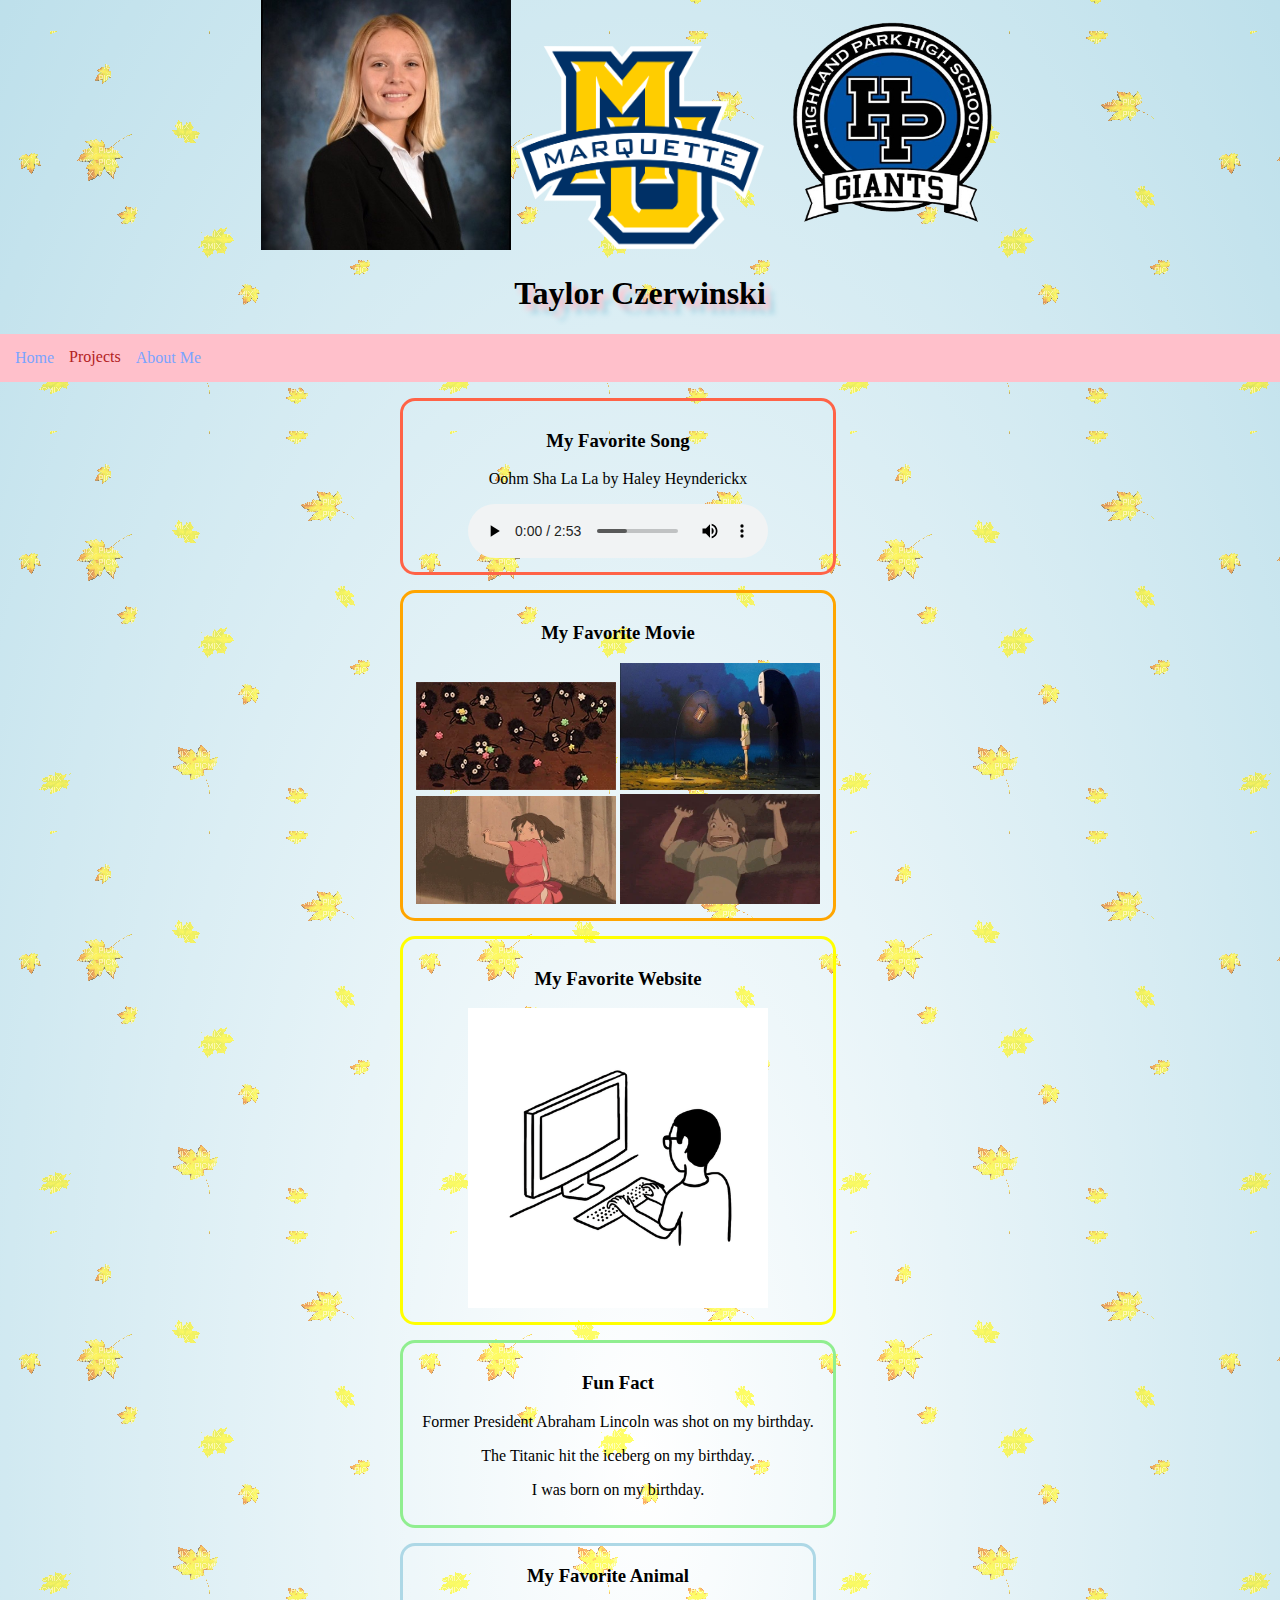
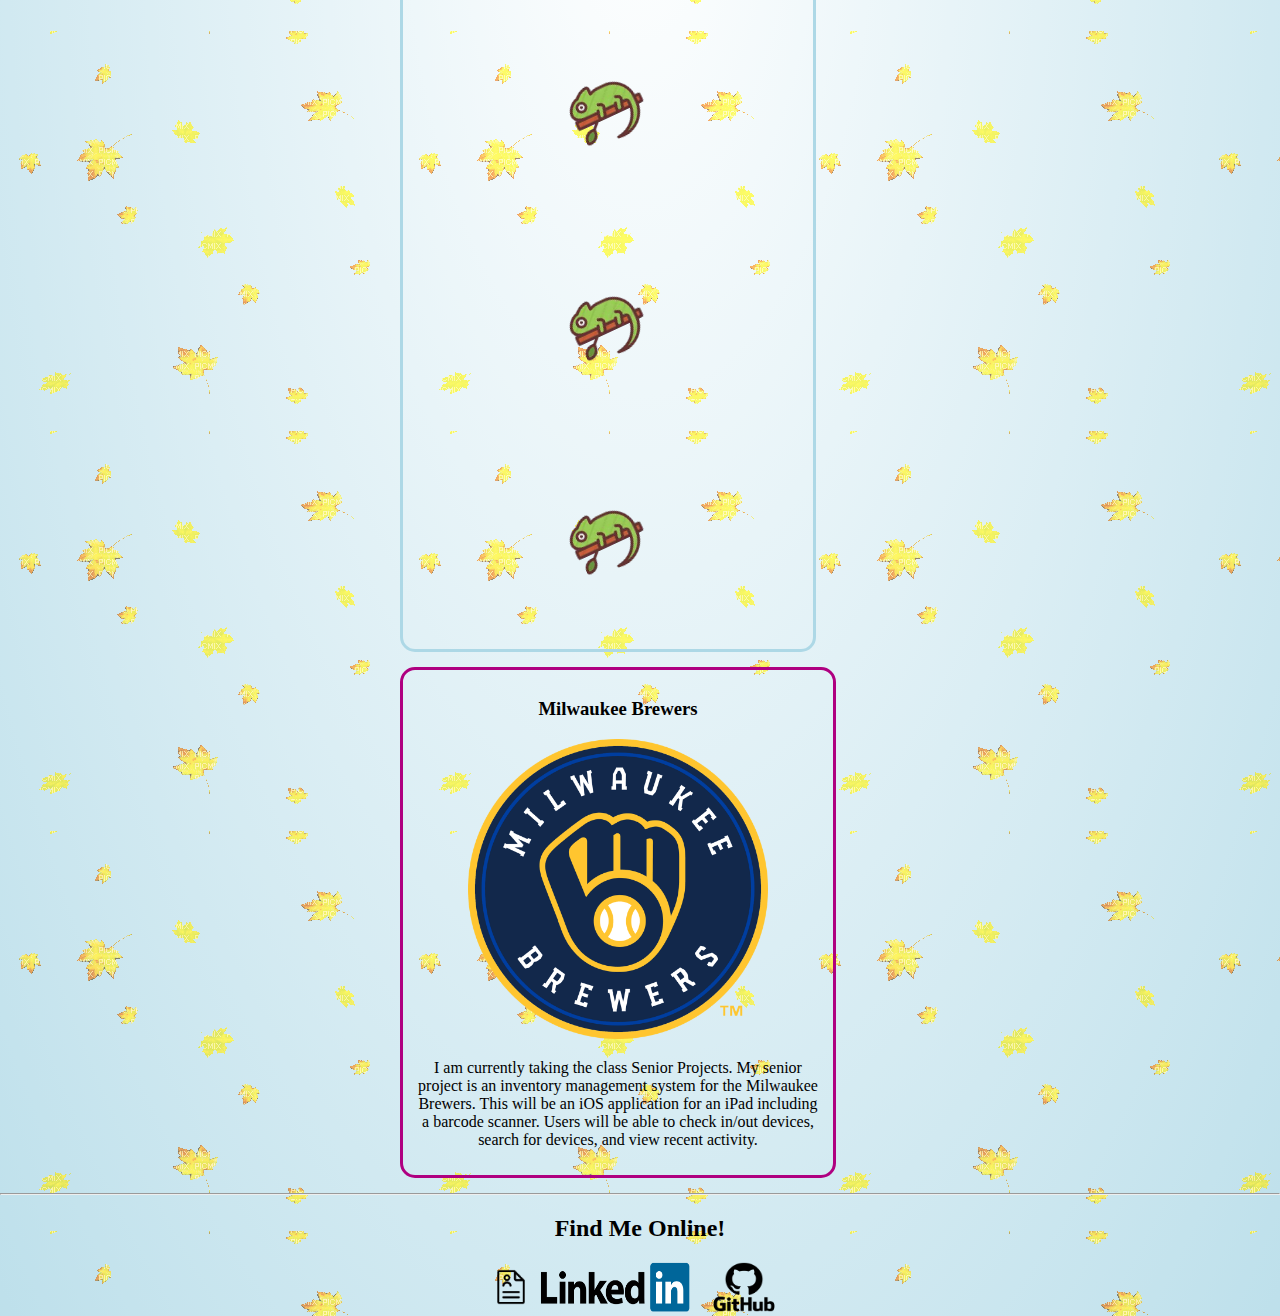
<file: websiteFun.html>
<!DOCTYPE html>
<html lang="en">
	<head>
		<meta charset="utf-8">
		<meta name="viewport" content="width=device-width, initial-scale=1">
		<title>Website Fun -- Taylor Czerwinski</title>
		<link rel = "stylesheet" href = "style.css">
	</head>
	<body>
		<header>
			<img src='images/business.jpeg' alt='A picture of Taylor Czerwinski' width=250 height= 250
			title = "Taylor Czerwinski" />
			<img src='images/marquette.png' alt='Marquette University Logo' width=250 height= 205 title ="Marquette University"/>
			<img src='images/hphs.jpeg' alt='Highland Park Highschool Logo' width=250 height= 245 title = "Highland Park Highschool"/>
			<link rel = "icon" type = 'image/png' href = 'favicon.png'>
			<h1>Taylor Czerwinski</h1>
			<nav class="navbar">
				<ul>
					<li><a href ="index.html">Home</a></li>

					<span class = "dropdown"> 
						<li>Projects</li>
						<div class= "content">
							<li><a href = "fakeNews.html">Fake News Detector</a></li>
							<li><a href = "spaceJam.html">Space Jam Video Game</a></li>
							<li><a href = "SAMS.html">Student Account Management System</a></li>

							<li><a href = "AMS.html">Airline Management System</a></li>
							<li><a href = "zillowEstimates.html">Zillow Estimates</a></li>
							<li><a href = "massShootings.html">Mass Shooting Data Analysis</a></li>
							<li><a href = "json.html">Parsing JSON Files</a></li>
							<li><a href = 'penguingame.html'>PyGame 2D Game</a></li>
							<li><a href = 'dssalaries.html'>Data Science Professionals' Salaries</a></li>


						
						</div>
					</span>
					<li><a href = "websiteFun.html">About Me</a></li>
				</ul>
			</nav>

		</header>

		<div class = "red">

			<h3>My Favorite Song</h3>
			<p>Oohm Sha La La by Haley Heynderickx</p>
			<audio controls loop>
				<source src = "oom-sha-la-la.mp3" type = "audio/mpeg">
			</audio>
		</div>

		<div class = "orange">
			<h3>My Favorite Movie</h3>
			<p>Spirited Away by Hayao Miyazaki</p>
			<img src="images/websiteFun/candies.gif" alt="coal men playing with candies" width= 200 title="coal guys">
			<img src = 'images/websiteFun/bowing.gif' alt="chihiro noface bowing" width = 200 title ="bowing">
			<img src="images/websiteFun/getit.gif" alt="chihiro getting ready" width= 200 title="chihiro">
			<img src = 'images/websiteFun/running.gif' alt="chihiro running into wall" width = 200 title ="running">
		</div>

		<div class = "yellow">
			<h3>My Favorite Website</h3>
			
			<a href="https://cameronsworld.net" target ="_blank">
				<p>Cameron's World</p>
				<!-- <img src= "images/websiteFun/andy.gif" width = 300> -->
				<img src="images/websiteFun/computer.gif" alt="guy working at computer" width = 300 title="computer guy">
			</a>
		</div>

		<div class= "green">
			<h3>Fun Fact</h3>
			<p>Former President Abraham Lincoln was shot on my birthday.</p>
			<p>The Titanic hit the iceberg on my birthday.</p>
			<p>I was born on my birthday. </p>
		</div>


		<div class = "blue">
			<h3>My Favorite Animal</h3>
			<p>Chameleon!</p>
			<img class = "one" src = "images/websiteFun/chameleon.png" alt = "chameleon" width = 300 title = "chameleon">
			<p>Chameleons are known for changing their color, but it's not to camouflage themselves. Instead, they change color to indicate their mood, and the color can also help regulate their body temperature. For example, their skin may become brighter when they are angry.</p>
			<img id = "two" src = "images/websiteFun/chameleon.png" alt = "chameleon" width = 300 title = "chameleon">
			<p>I want a chameleon named Socrates.</p>
			<img id = "three" src = "images/websiteFun/chameleon.png" alt = "chameleon" width = 300 title = "chameleon">
			<p>Chameleons have unique eyes that can rotate independently, allowing them to see a 360 degree arc.</p>
		</div>

		<div class = "purple">
			<h3>Milwaukee Brewers</h3>
			<img src="images/brewers.png" alt="brewers logo" title="brewers logo" width = 300>
			<p>I am currently taking the class Senior Projects. My senior project is an inventory management system for the Milwaukee Brewers. This will be an iOS application for an iPad including a barcode scanner. Users will be able to check in/out devices, search for devices, and view recent activity.</p>
		</div>


		<footer>
			<hr>
			<h2>Find Me Online!</h2>
			<a href='Resume2025.pdf' download><img src ="images/resume-7.png" alt = "Resume icon" width ="50"  title = "Resume"></a>
			<a href="www.linkedin.com/in/taylor-czerwinski-bb0048156" target = "_blank"> <img src="images/LinkedIn_Logo.png" alt = "LinkedIn Logo" width = 150 height = 50 title = "LinkedIn"></a>
			<a href="https://github.com/tczerwinski2020" target = "_blank"> <img src="images/GitHub-logo.png" alt="GitHub Logo" width = 100 height = 50 title="GitHub"></a>
		</footer>
	</body>
</html>
</file>
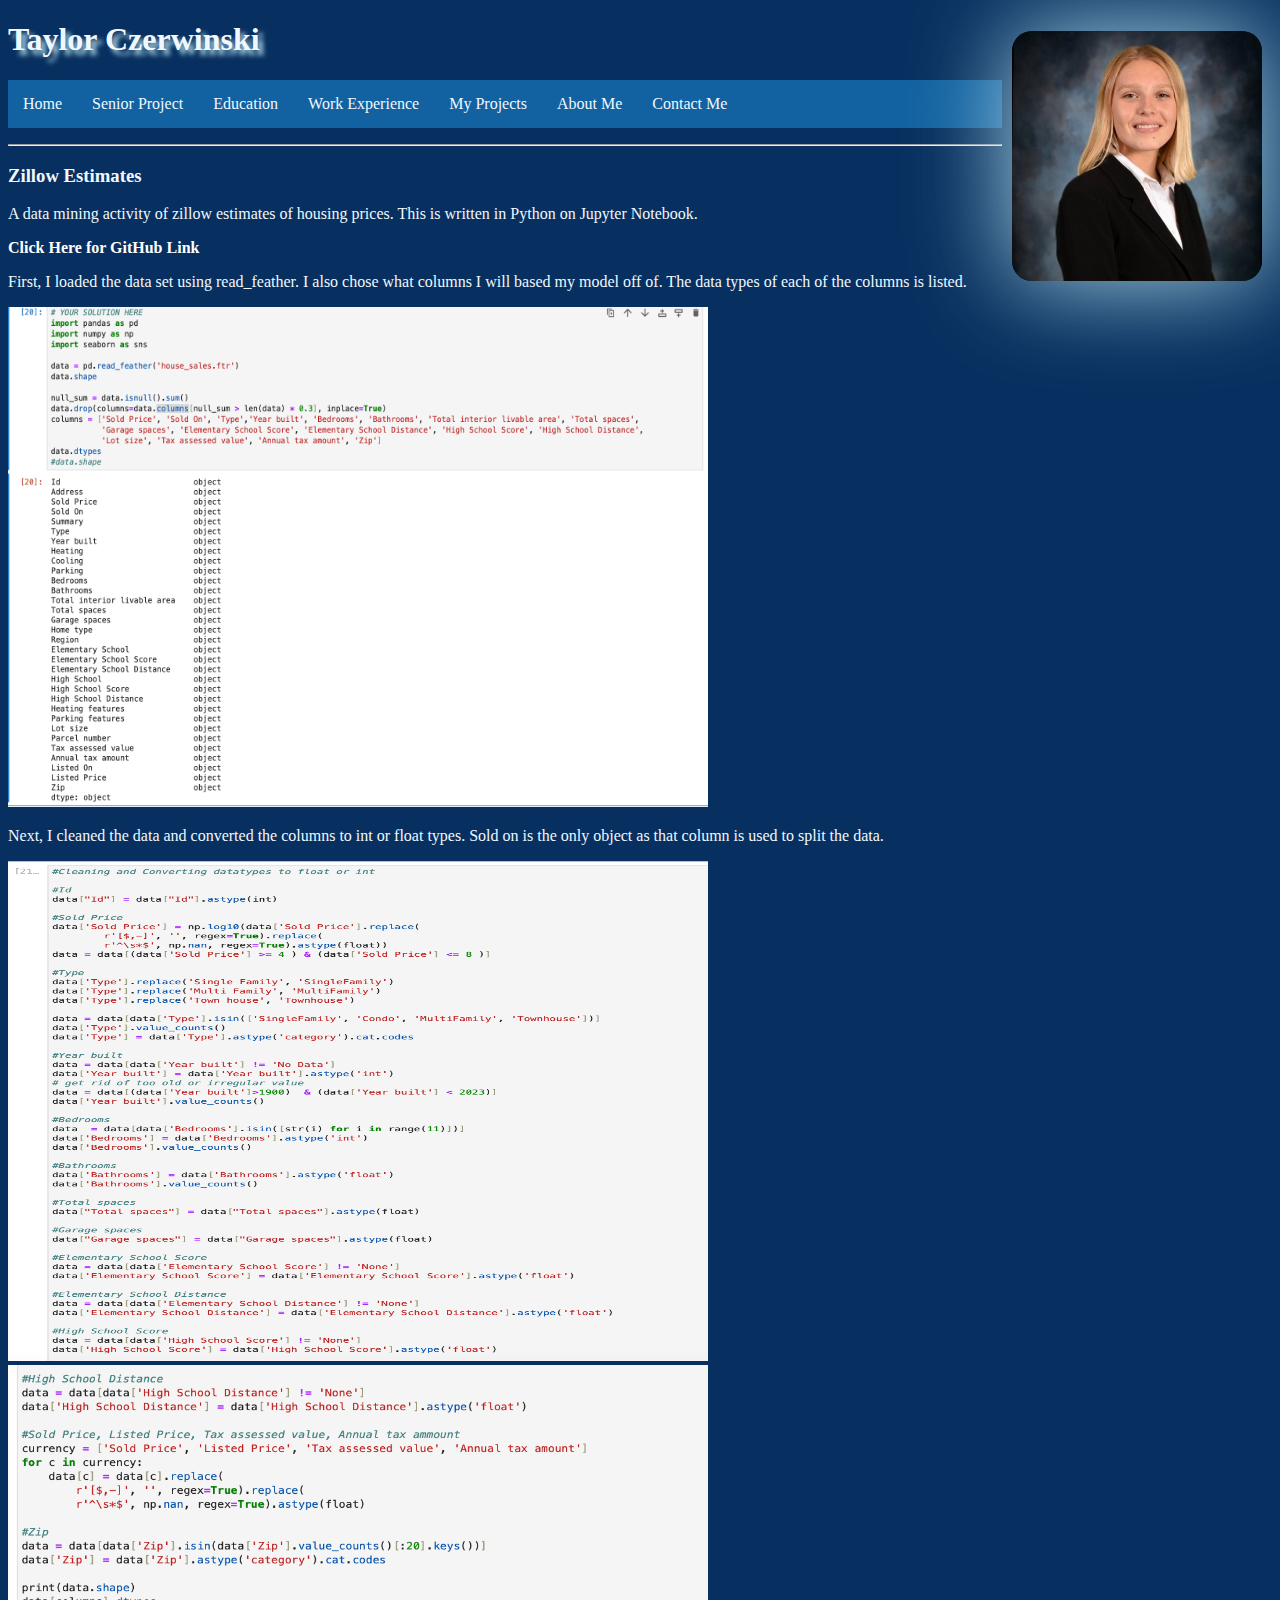
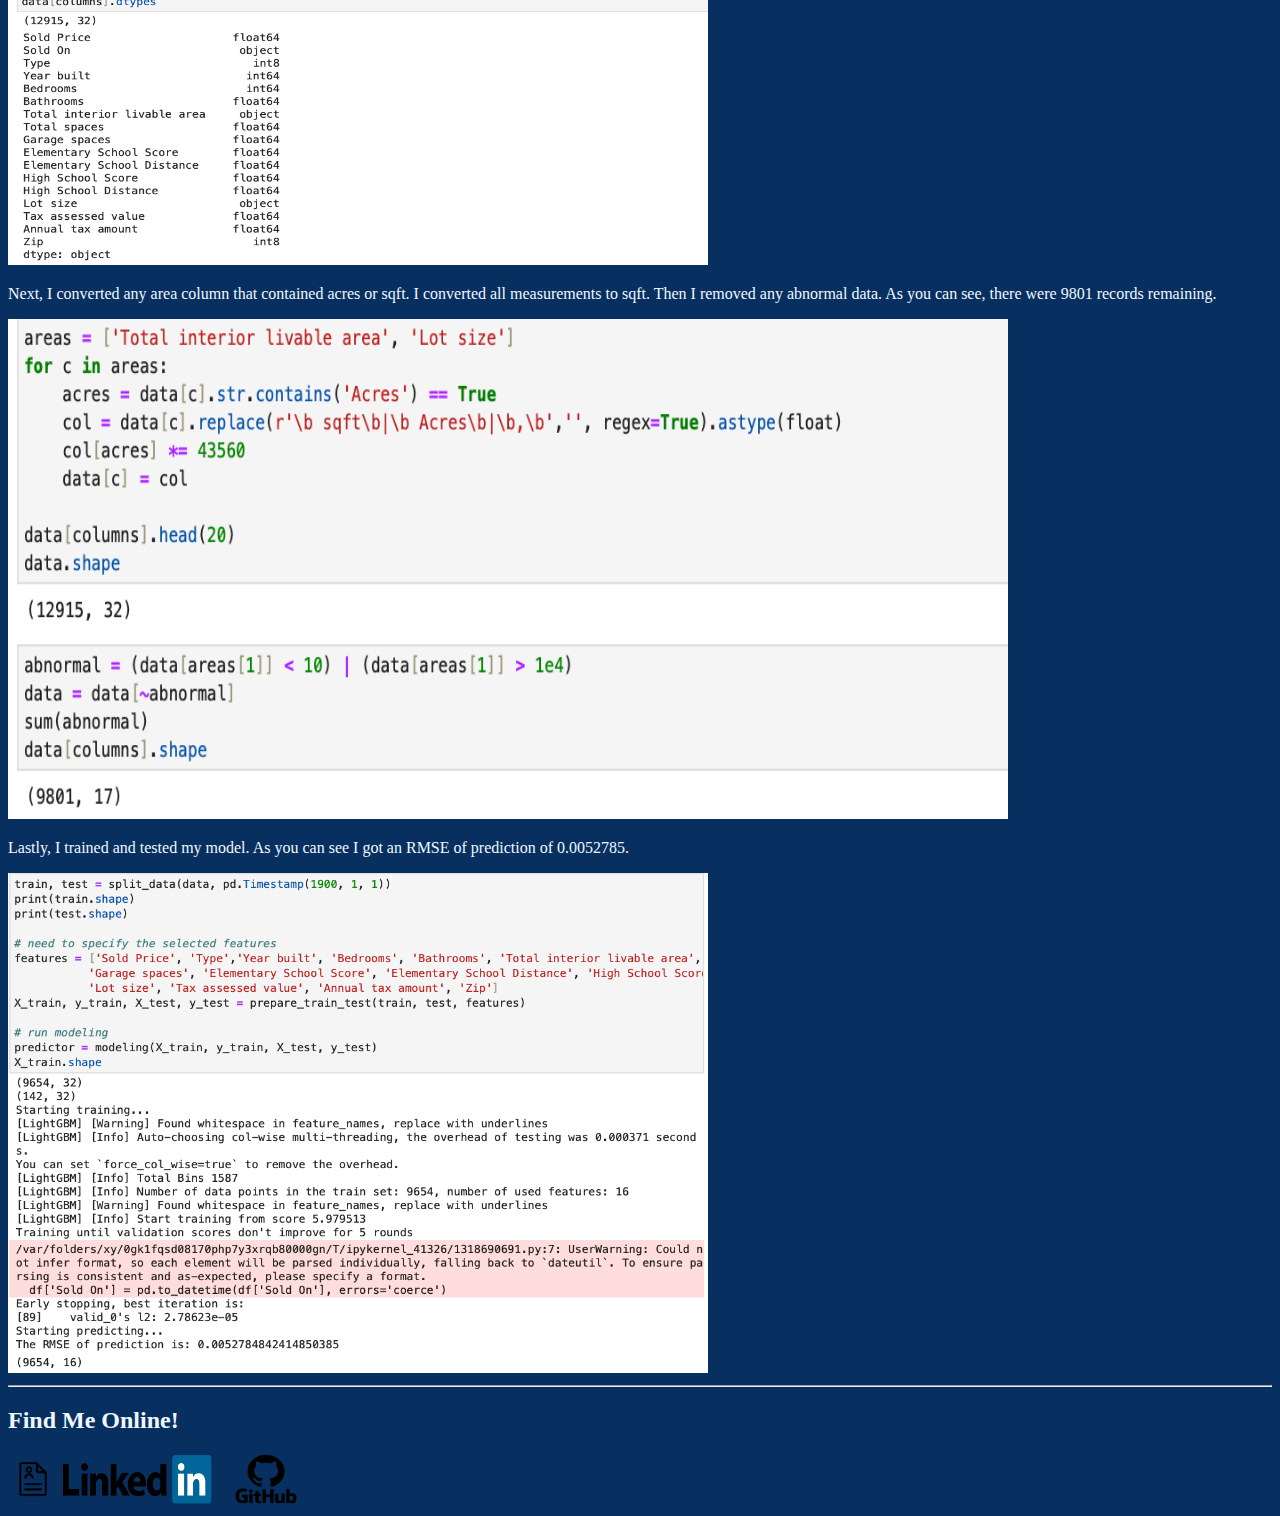
<file: zillowEstimates.html>
<!DOCTYPE html>
<html lang="en">
	<head>
		<meta charset="utf-8">
		<meta name="viewport" content="width=device-width, initial-scale=1">
		<title>Zillow Estimates -- Taylor Czerwinski</title>
		<link rel = "stylesheet" href = "index_style.css">


	</head>
	<body>
		<header>
			<img id = "busi" src='images/business.jpeg' alt='A picture of Taylor Czerwinski' width=250 height= 250
			title = "Taylor Czerwinski" />
			
			<link rel = "icon" type = 'image/png' href = 'favicon.png'>
			<h1>Taylor Czerwinski</h1>
			<nav class = "navbar">
				<ul>
					<li><a class = "nav-link" href = "index.html">Home</a></li>
					<li><a class = "nav-link" href = "index.html#senior">Senior Project</a></li>
					<li><a class = "nav-link" href= "index.html#education">Education</a></li>
					<li><a class = "nav-link" href= "index.html#work">Work Experience</a></li>
					<li>
						<a href = "#">My Projects </a>
						<ul class = "dropdown">
							<li><a href = "fakeNews.html">Fake News Detector</a></li>
							<li><a href = "spaceJam.html">Space Jam Video Game</a></li>
							<li><a href = "SAMS.html">Student Account Management System</a></li>

							<li><a href = "AMS.html">Airline Management System</a></li>
							<li><a href = "zillowEstimates.html">Zillow Estimates</a></li>
							<li><a href = "massShootings.html">Mass Shooting Data Analysis</a></li>
							<li><a href = "json.html">Parsing JSON Files</a></li>
							<li><a href = 'penguingame.html'>PyGame 2D Game</a></li>
							<li><a href = 'dssalaries.html'>Data Science Professionals' Salaries</a></li>


						</ul>
					</li>
					<li><a class = "nav-link" href= "websiteFun.html">About Me</a></li>
					<li><a class = "nav-link" href= "#footer">Contact Me</a></li>

				</ul>
			</nav>
			<hr>
		</header>

	

		<h3><b>Zillow Estimates</b></h3>
		<p>A data mining activity of zillow estimates of housing prices. This is written in Python on Jupyter Notebook.</p>

		<a id = "github" target = "_blank" href="https://github.com/tczerwinski2020/ZillowEstimates"><h4>Click Here for GitHub Link</h4></a>
		<p>First, I loaded the data set using read_feather. I also chose what columns I will based my model off of. The data types of each of the columns is listed.</p>
		<img src ="images/zillowEstimates/proj1.png" alt="A picture of code, loading data set" width= 700 height = 500>
		<p>Next, I cleaned the data and converted the columns to int or float types. Sold on is the only object as that column is used to split the data. </p>
		<img src="images/zillowEstimates/proj2.png" alt="A picture of code, cleaning the data" width = 700 height =500>
		<img src="images/zillowEstimates/proj3.png" alt ="A picture of code, converting to int/float" width =700 height = 500>
		<p>Next, I converted any area column that contained acres or sqft. I converted all measurements to sqft. Then I removed any abnormal data. As you can see, there were 9801 records remaining.</p>
		<img src ="images/zillowEstimates/proj4.png" alt="A picture of code, converting acres to sqft" width=1000 height = 500>
		<p>Lastly, I trained and tested my model. As you can see I got an RMSE of prediction of 0.0052785.</p>
		<img src ="images/zillowEstimates/proj5.png" alt = "A picture of code," width = 700 height =500>




	<hr>
		<footer id = "footer">
			
			<h2>Find Me Online!</h2>
			<a href='Resume2025.pdf' download><img src ="images/resume-7.png" alt = "Resume icon" width ="50"  title = "Resume"></a>
			<a href="www.linkedin.com/in/taylor-czerwinski-bb0048156" target = "_blank"> <img src="images/LinkedIn_Logo.png" alt = "LinkedIn Logo" width = 150 height = 50 title = "LinkedIn"></a>
			<a href="https://github.com/tczerwinski2020" target = "_blank"> <img src="images/GitHub-logo.png" alt="GitHub Logo" width = 100 height = 50 title="GitHub"></a>
		</footer>
	</body>
</html>
</file>
<file: index_style.css>
body {
	padding: 0px;
	margin: 0 px;
	color: aliceblue;
	background-color:#072F5F;

}

#busi {
	margin: 10px;
	float: right;
	border-radius: 20px;
	box-shadow: 0 0 100px lightblue;
}

.navbar ul {
	list-style-type: none;
	background-color: #1261A0;
	padding: 0px;
	margin: 0 px;
	overflow: hidden;
}
ul li ul.dropdown li {
	display: block;
}
ul li ul.dropdown {
	
	position: absolute;
	
	display: none;
}

ul li:hover ul.dropdown {
	display: block;
}

.navbar a {
	color: aliceblue;
	text-decoration: none;
	padding: 15px;
	display: block;
	text-align: center;
}
.navbar a:hover {
	background-color: #072F5F;

}
.navbar li {
	float: left;
}

h1{
	text-shadow: 5px 5px 5px lightblue;
}

h4 {
	margin: 0px;
}
#mu {
	float: left;
	margin-bottom: 75px;
}

#hp {
	float: left;
}
#chw {
	float:left;
	margin-bottom: 125px;
}
#rec {
	float: left;
	margin-bottom: 125px;
}
#jj {
	float: left;
	margin-bottom : 75px
}
#trust {
	float: left;

	margin-bottom : 125px;
}
#clemente {
	float: left;
	margin-bottom: 125px ;
}
#brewers {
	float: left;
	margin-right: 10px;
}

#github {
	color: white;
	text-decoration: none;
}
.chw {
	margin-left: 0px;
}
.rec {
	margin-left: 0px;
}
</file>
<file: style.css>
h1{
	text-shadow: 5px 5px 5px pink, 10px 10px 5px lightblue;

}

.navbar ul{
	list-style-type : none;

	background-color: pink;
	padding: 0px;
	margin: 0 px;
	overflow: hidden;
}
.navbar a {
	text-decoration: none;
	padding: 15px;
	display: block;
	text-align:center;

}

.dropdown:hover .content{
	display: block;
}
.dropdown a {
	display: flex;
	background-color: pink;
	text-decoration: none;

}
.dropdown li {
	color: FireBrick;
	padding-top: 14px;
	margin: 0px;
}
.dropdown .content {
	position: left;
	display: none;
}

.dropdown li:hover {
	background-color: aliceblue;
	color: black;
	padding: 10px;
}

.navbar a:hover {
	background-color: aliceblue;
	color: black;
}
.navbar li {
	float: left;
	
}


body{
	text-align: center;
	background: radial-gradient(white, lightblue), url(images/websiteFun/leaves2.gif);
	

	background-color: rgba(255, 255, 255, .2);
	background-blend-mode: overlay;
	margin: 0px;
}


a:link{
	color: hsl(221,100%, 74%);
}
a:hover{
	color: hsl(221, 100%, 84%);
	font-size: 1.1em;
}
a:active{
	color:hsl(240,100%,58%);
	font-size:1.1em;
}
a:visited{
	color:hsl(0, 50%, 50%);
}

div{
	padding: 10px;
	border-radius: 15px;
	width: 410px;
	margin: auto;
	margin-bottom: 15px;

	img{
		display: inline ;
	}
	margin-left: 400px;
}
@keyframes grow {
	50%{transform: scale(1.25,1.25)}
}

.red {
	border: solid tomato;
	animation-name:grow;
	animation-duration:1s;
}
.red audio {
	animation-name:slideLeft;
	animation-duration:2s;
}

.orange p {
	display:none;
}

.orange {
	border: solid orange;
	animation-name:grow;
	animation-duration:1s;
}
.orange:hover p{
	display: block;
}
.orange img {
	animation-name:slideRight;
	animation-duration:2s;
}


.yellow p {
	display:none;
	padding: 5px;
}
.yellow {
	border: solid yellow;
	display: center;
	padding: 10px;
	animation-name:grow;
	animation-duration:1s;

}
.yellow img{
	animation-name:slideLeft;
	animation-duration:2s;
}

.yellow:hover p {
	display:block;
}

.green {
	border:solid lightgreen;
	animation-name:grow;
	animation-duration:1s;
}
.green p {
	animation-name:slideRight;
	animation-duration: 2s;

}
@keyframes slideRight{
	from{transform: translateX(-1000px)}
}

.blue {
	border: solid lightblue;
	padding: 0px;
	margin: 0 px;
	animation-name:grow;
	animation-duration:1s;

}
.blue img{
	transform: rotateZ(-25deg);
	scale: .4;
	margin: 0 px;
	padding: 0px;
	animation-name:slideLeft;
	animation-duration:2s;
}
@keyframes slideLeft {
	from{transform: translateX(1000px)}
}
.blue p {
	display: none;
}
.blue:hover p {
	display: block;
}

.purple {
	border:solid rgb(175, 0, 128);
	animation-name: grow;
	animation-duration: 1s;
}
.purple p {
	animation-name:slideRight;
	animation-duration: 2s;
}
@keyframes rotate {
	from{transform: rotateZ(360deg)}
}
.purple img {
	animation-name:rotate;
	animation-duration: 2s;
}
</file>
